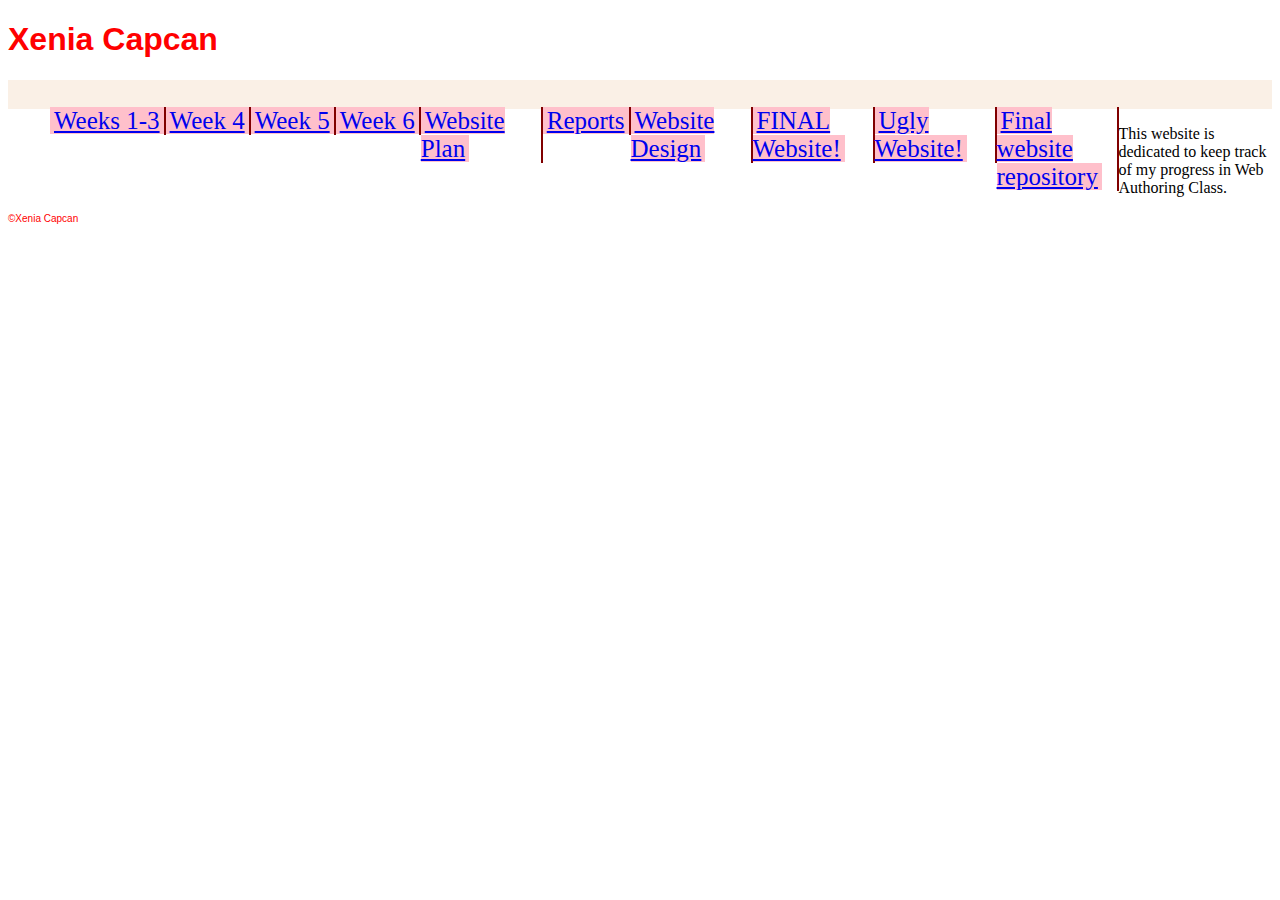
<file: index.html>
<!DOCTYPE html>
<html lang="en">
  <head>
    <meta charset="utf-8">
    <title>Xenia Capcan</title>
    <meta name="viewport" content="width=device-width" />
    <link href="styles.css" rel="stylesheet">
    <link href="https://fonts.googleapis.com/css?family=Yeseva+One&display=swap" rel="stylesheet">
    <link href="https://fonts.googleapis.com/css?family=Playfair+Display&display=swap" rel="stylesheet">
  </head>
  <body>
    <h1>Xenia Capcan</h1>
      <header>
        <nav>
        <ul>
                <li><a href="week 1-3/index.html">Weeks 1-3</a></li>
                <li><a href="week 4/index.html">Week 4</a></li>
                <li><a href="week 5/index.html">Week 5</a></li>
                <li><a href="week-6/index.html">Week 6</a></li>
              <li><a href="website-plan/index.html">Website Plan</a></li>
              <li><a href="reports/index.html">Reports</a></li>
              <li><a href="website-design/index.html">Website Design</a></li>
              <li><a href="FINAL-WEBSITE/index.html">FINAL Website!</a></li>
              <li><a href="ugly-website/index.html">Ugly Website!</a></li>
              <li><a href="https://github.com/xcapcan/final-website/tree/master/FINAL-WEBSITE">Final website repository</a></li>


        </ul>
      </nav>
      </header>
      <section> 
        <p>This website is dedicated to keep track of my progress in Web Authoring Class.</p>
      </section>
      <footer>
        <p>&copy;Xenia Capcan</p>
      </footer>
      <!-- Enable includes -->
      <script src="scripts/includes.js"></script>
      <script>
        includeHTML();
      </script>
    </body>
  </html>
</file>
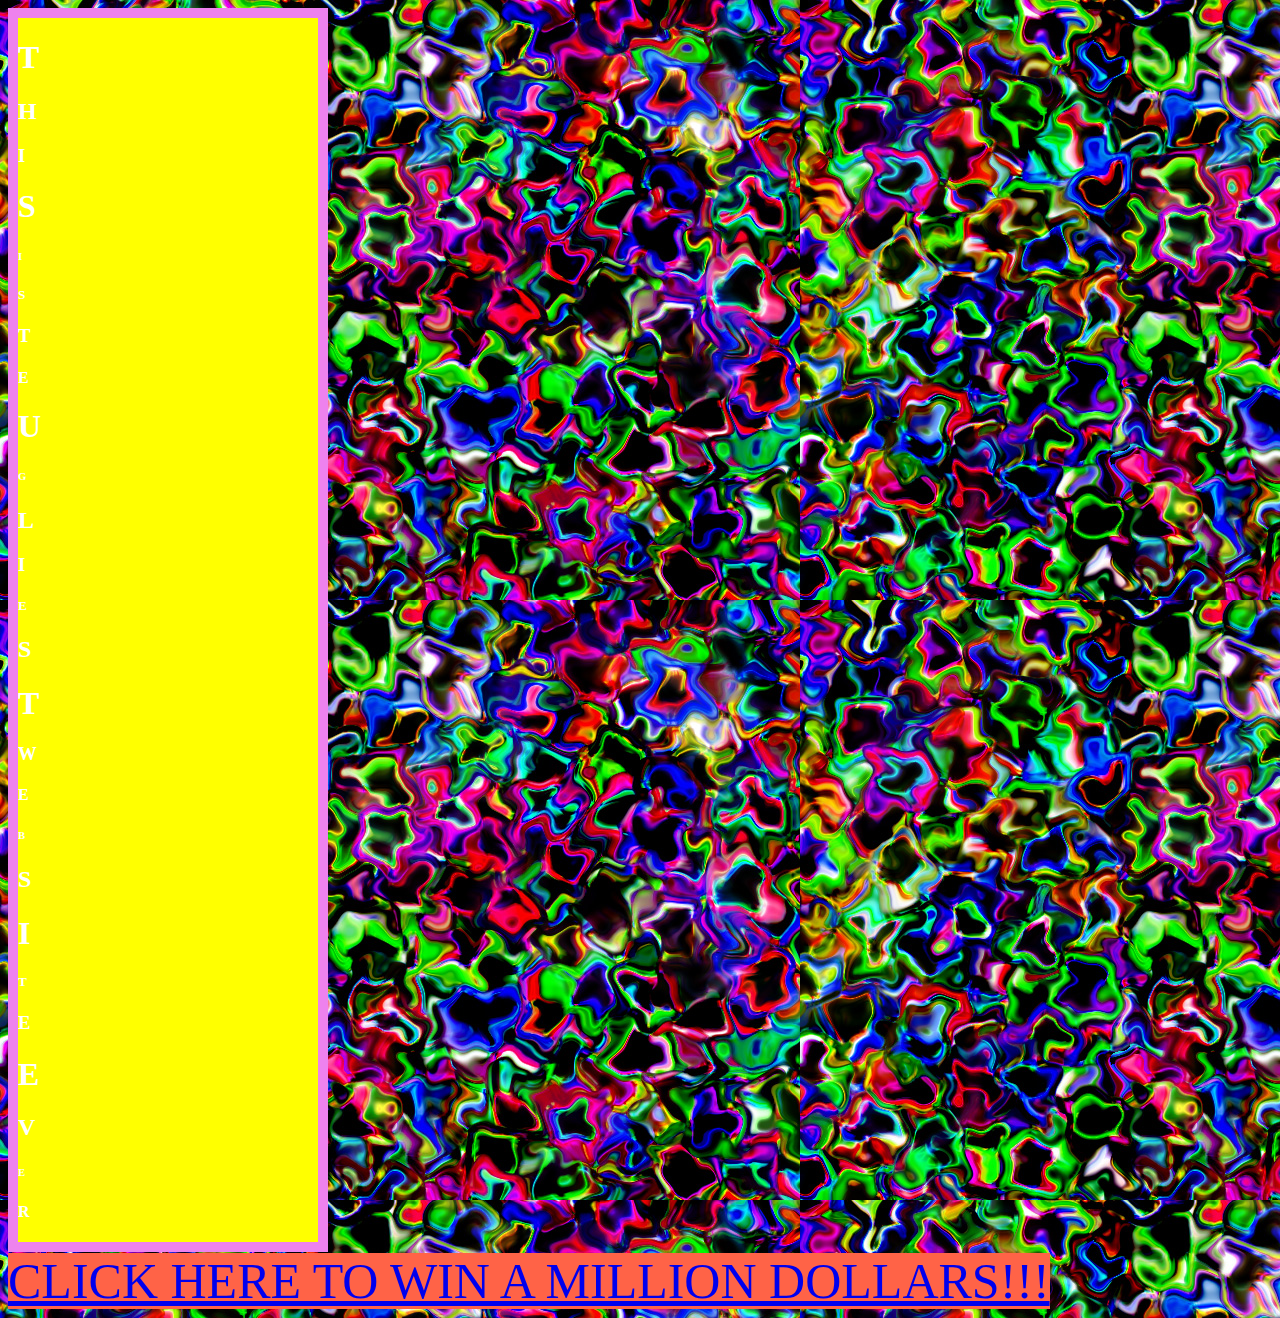
<file: ugly-website/index.html>
<!DOCTYPE html>
<html lang="en">
  <head>
    <meta charset="utf-8">
    <title>Xenia Capcan</title>
    <meta name="viewport" content="width=device-width" />
    <link href="styles.css" rel="stylesheet">
    <link href="https://fonts.googleapis.com/css?family=Yeseva+One&display=swap" rel="stylesheet">
    <link href="https://fonts.googleapis.com/css?family=Playfair+Display&display=swap" rel="stylesheet">
  </head>
  <body>
    <section id="heading">
    <h1>T</h1>
    <h2>H</h2>
    <h3>I</h3>
    <h1>S</h1>
    <h6>I</h6>
    <h5>S</h5>
    <h3>T</h3>
    <h4>E</h4>
    <h1>U</h1>
    <h6>G</h6>
    <h2>L</h2>
    <h3>I</h3>
    <h5>E</h5>
    <h2>S</h2>
    <h1>T</h1>
    <h3>W</h3>
    <h4>E</h4>
    <h6>B</h6>
    <h2>S</h2>
    <h1>I</h1>
    <h5>T</h5>
    <h3>E</h3>
    <h1>E</h1>
    <h2>V</h2>
    <h6>E</h6>
    <h4>R</h4>
</section>
<section>
<a id="money" href="million-dollars.html">CLICK HERE TO WIN A MILLION DOLLARS!!!</a>
</section>
    </body>
  </html>
</file>
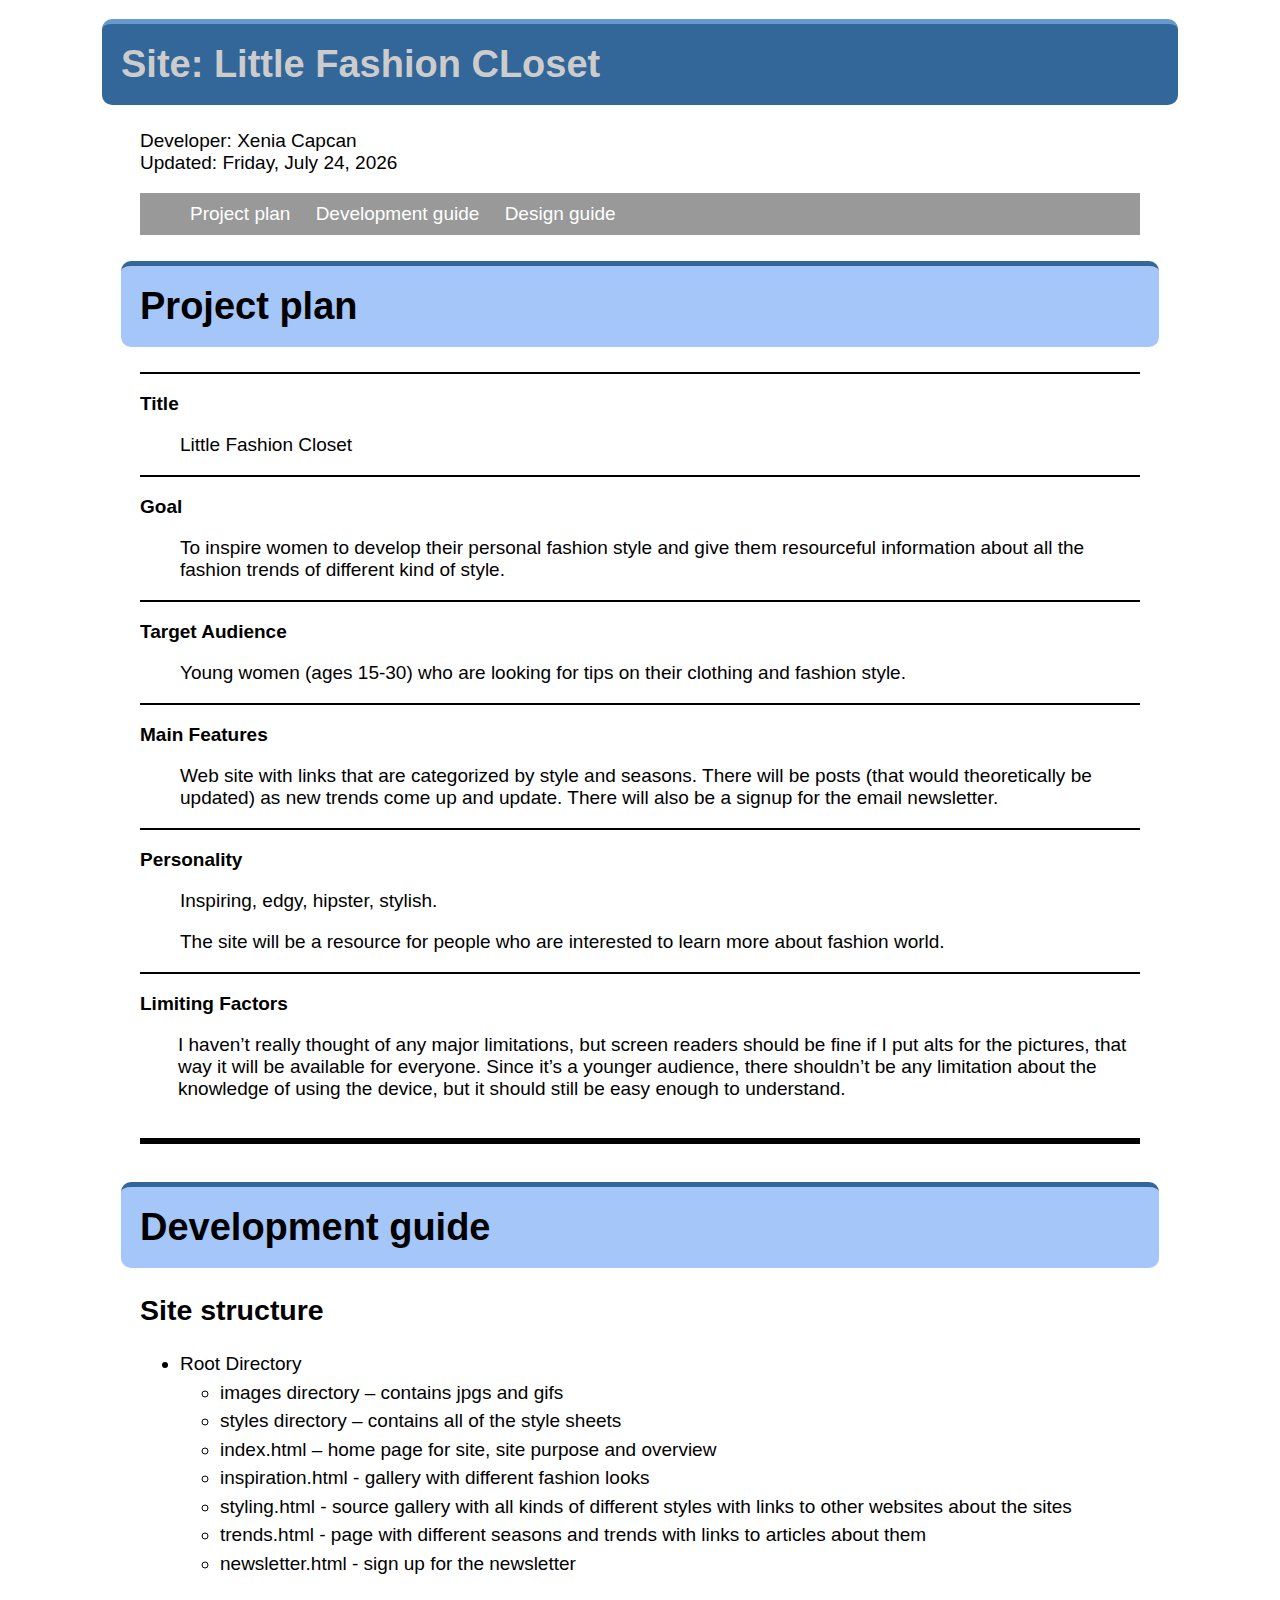
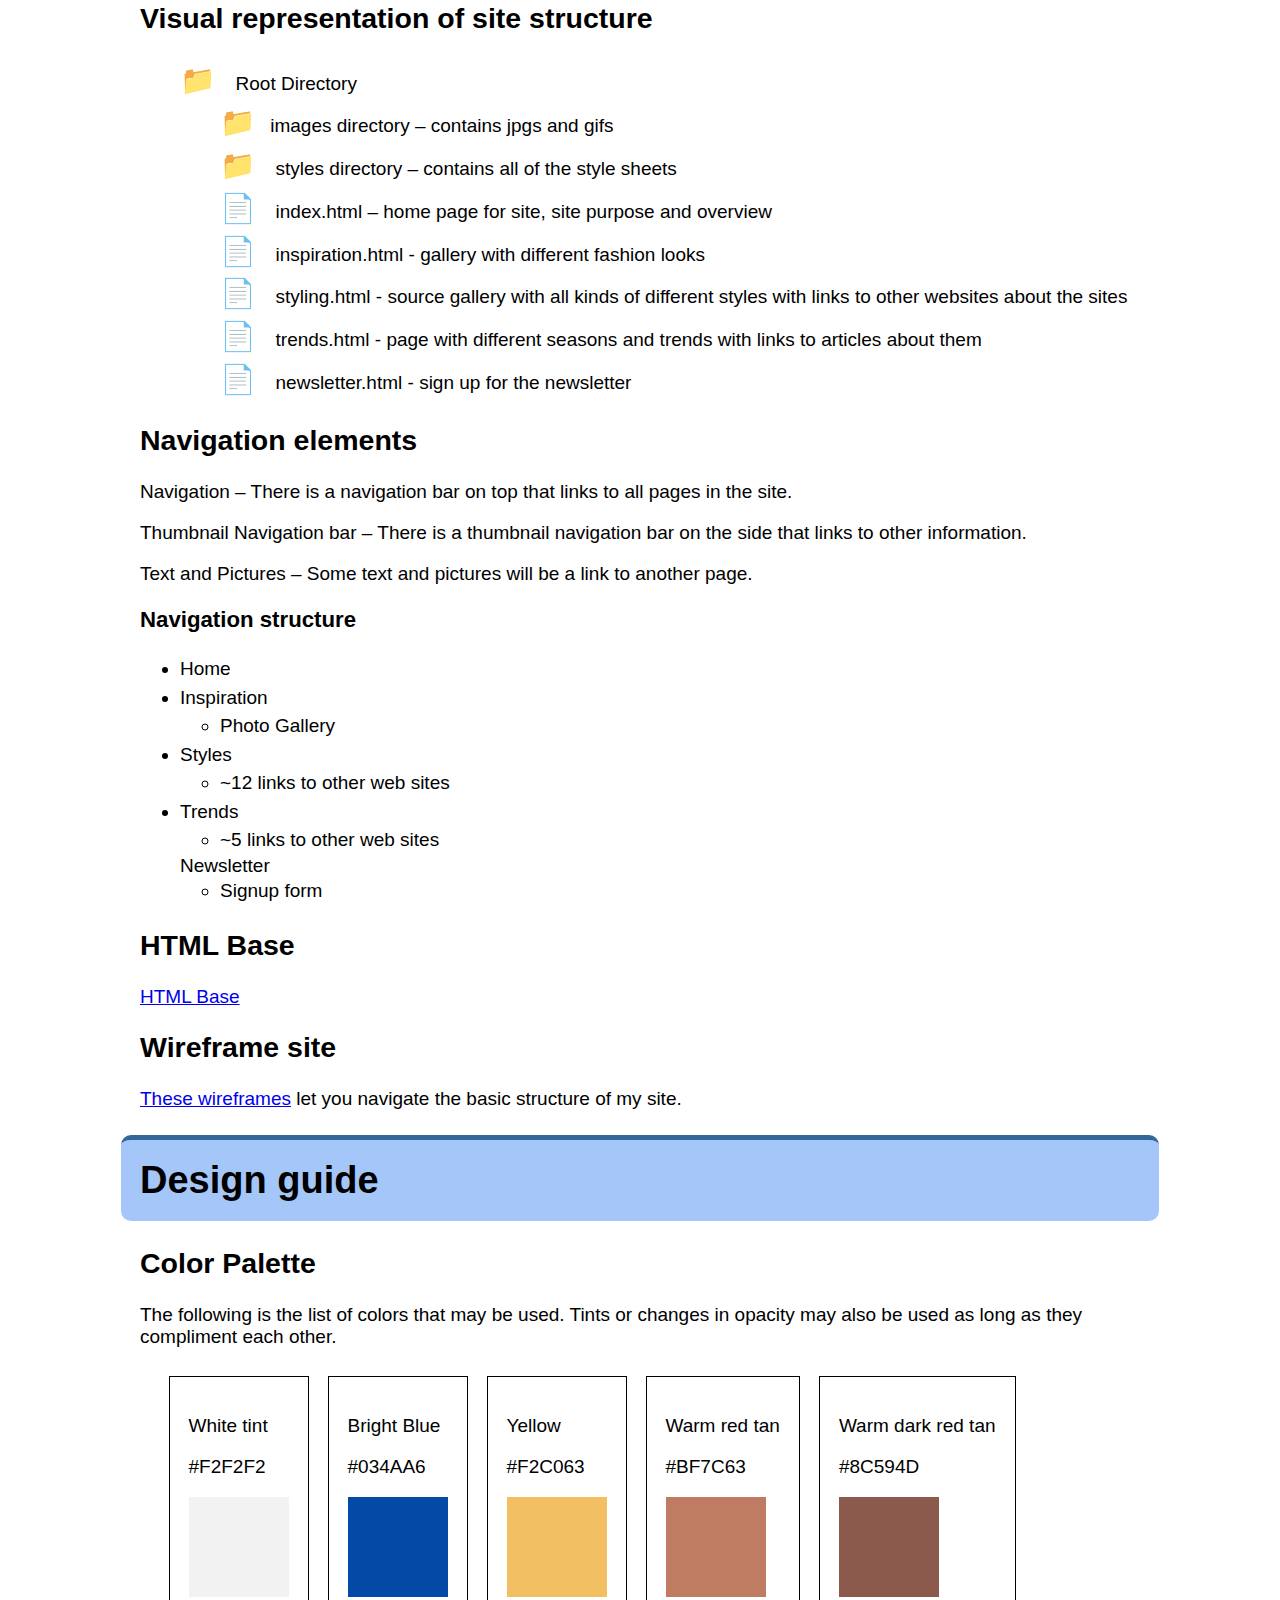
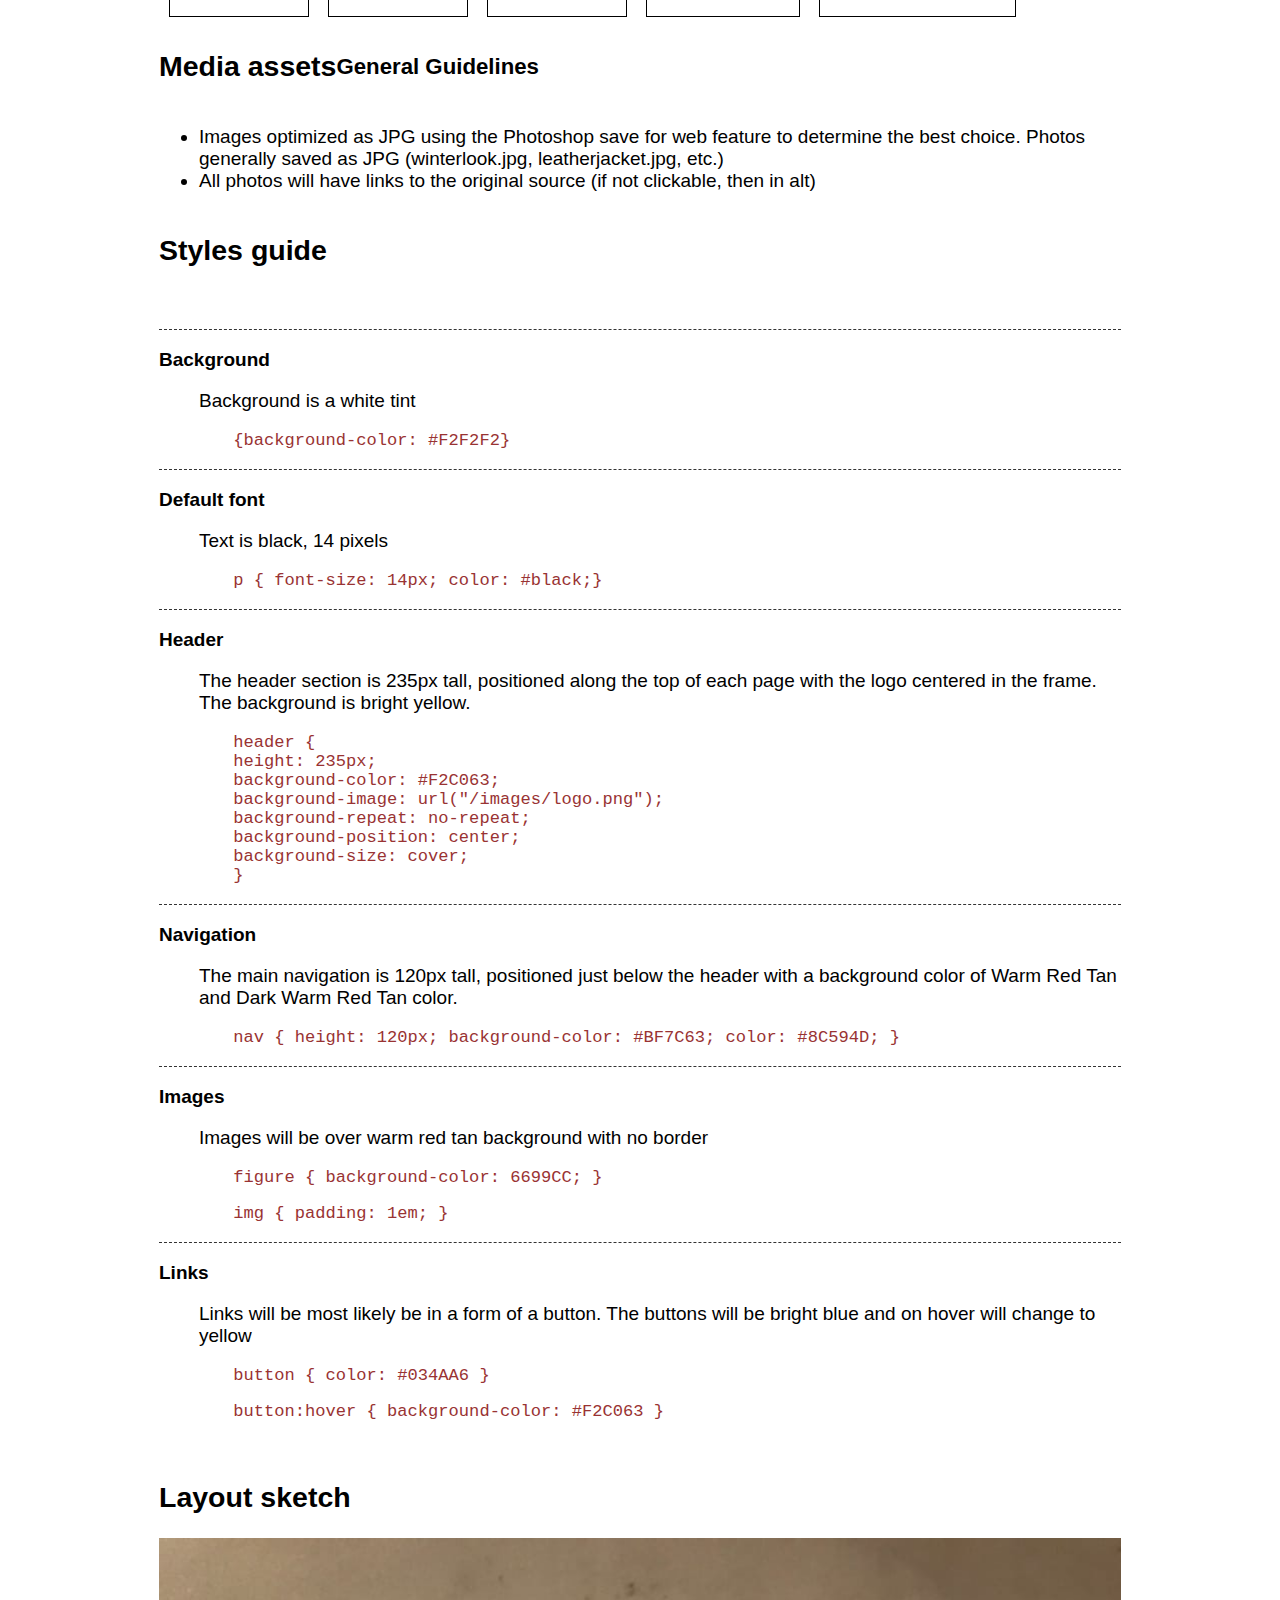
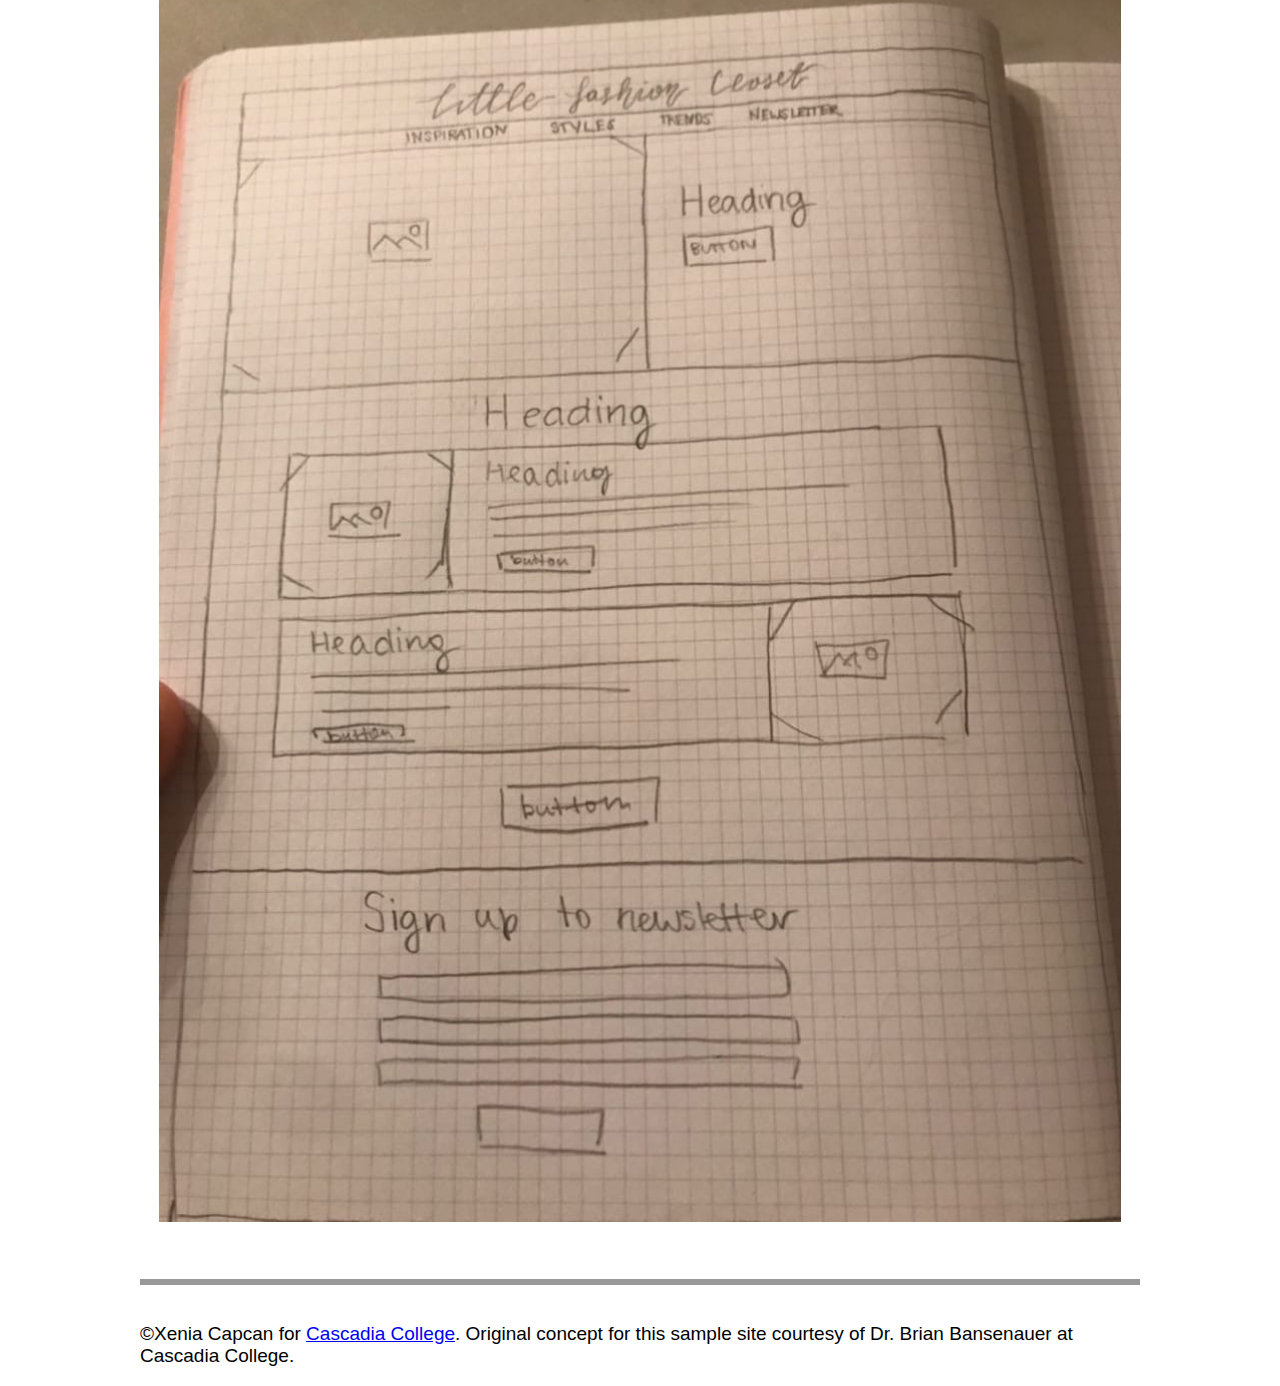
<file: website-design/index.html>
<html lang="en">
  <head>
    <style>
      html {
        font-family: "Gill Sans", "Gill Sans MT", Calibri, "Trebuchet MS",
          sans-serif;
        font-size: 10px;
      }
      body {
        max-width: 1000px;
        margin: auto;
        font-size: 1.9em;
        padding: 1em;
      }
      footer { 
        border-top: 6px solid #999; 
        margin-top: 3em;
        padding-top: 2em;
      }
      section h1 { 
        background-color: #a5c6f8;
        padding: .5em;;
        border-top: 5px solid #336699;
        border-radius: 10px;
        margin-left: -.5em;
        margin-right: -.5em;
      }
      header h1 {
        background-color: #336699;
        color: #ccc;
        padding: .5em;;
        border-top: 5px solid #6699cc;
        border-radius: 10px;
        margin-left: -1em;
        margin-right: -1em;
      }       
      header nav ul {
        list-style-type: none;
        background-color: #999;
      }
      header nav ul li {
        display: inline-block;
      }
      header nav ul li a {
        color: #fff;
        display: block;
        text-decoration: none;
        padding: 10px;
      }
      header nav ul li a:hover {
        background-color: #666;
      }
      #project-plan dt {
        border-top: 2px solid #000;
        font-weight: bold;
        margin-top: 1em;
        padding-top: 1em;
      }
      #project-plan dd:last-child {
        border-bottom: 6px solid #000;
        margin-bottom: 2em;
        padding-bottom: 1em;
        margin-left: inherit;
        padding-left: 2em;
      }
      #development-guide ul li {
        line-height: 1.5;
      }
      ul.structure,
      ul.structure ul {
        list-style: none;
      }
      ul.structure li.folder:before {
        content: "\1F4C1";
        font-size: 1.5em;
        font-weight: bold;
        padding-right: 0.5em;
      }
      ul.structure li:before {
        content: "\1f4c4";
        font-size: 1.5em;
        font-weight: bold;
        padding-right: 0.5em;
      }
      .colorcontainer {
        display: flex;
        flex-direction: row;
        align-items: center;
        justify-content: flex-start;
        flex-wrap: wrap;
        margin: 1em;
      }
      .color-item {
        border: 1px solid #000;
        padding: 1em;
        margin: 0.5em;
      }
      .color-chip {
        width: 100px;
        height: 100px;
      }
      dl.styles-guide dt {
        font-weight: bold;
        border-top: 1px dashed #333;
        margin-top: 1em;
        padding-top: 1em;
      }
      .code {
        font-family: "Courier New", Courier, monospace;
        color: #993333;
        font-size: 0.9em;
        margin-left: 2em;
      }
      img { width: 100%; }
    </style>
    <meta name="viewport" content="width=device-width" />
    <meta charset="utf-8" />
    <title>Little </title>
  </head>
  <body>
    <header>
      <h1>Site: Little Fashion CLoset</h1>
      <p>
        Developer: Xenia Capcan<br />
        <!-- this will automatically update with the file date; no need to change it-->
        <span id="modified"></span>
        <!--end date section-->
      </p>
      <nav>
        <ul>
          <li><a href="#project-plan">Project plan</a></li>
          <li><a href="#development-guide">Development guide</a></li>
          <li><a href="#design-guide">Design guide</a></li>
        </ul>
      </nav>
    </header>
    <main>
      <section id="project-plan">
        <h1>Project plan</h1>
        <dl>
          <dt>Title</dt>
          <dd><p>Little Fashion Closet</p></dd>

          <dt>Goal</dt>
          <dd>
            <p>
              To inspire women to develop their personal fashion style and give them resourceful information about all the fashion trends of different kind of style.</p>
          </dd>
          <dt>Target Audience</dt>
          <dd>
            <p>
                Young women (ages 15-30) who are looking for tips on their clothing and fashion style.
            </p>
          </dd>
          <dt>Main Features</dt>
          <dd>
            <p>
              Web site with links that are categorized by style and seasons. There will be posts (that would theoretically be updated) as new trends come up and update. There will also be a signup for the email newsletter.
            </p>
          </dd>
          <dt>Personality</dt>
          <dd>
            <p>Inspiring, edgy, hipster, stylish.</p>
            <p>The site will be a resource for people who are interested to learn more about fashion world.</p>
          </dd>
          <dt>Limiting Factors</dt>
          <dd>
            <p>
                I haven’t really thought of any major limitations, but screen readers should be fine if I put alts for the pictures, that way it will be available for everyone. Since it’s a younger audience, there shouldn’t be any limitation about the knowledge of using the device, but it should still be easy enough to understand.
            </p>
          </dd>
        </dl>
      </section>
      <section id="development-guide">
        <h1>Development guide</h1>
        <h2>Site structure</h2>
        <ul>
          <li>
            Root Directory
            <ul>
              <li>images directory – contains jpgs and gifs</li>
              <li>styles directory – contains all of the style sheets</li>

              <li>
                index.html – home page for site, site purpose and overview
              </li>
              <li>
                inspiration.html - gallery with different fashion looks
              </li>
              <li>
                styling.html - source gallery with all kinds of different styles with links to other websites about the sites
              </li>
              <li>
               trends.html - page with different seasons and trends with links to articles about them
              </li>
              <li>
                newsletter.html - sign up for the newsletter
              </li>
            </ul>
          </li>
        </ul>

        <h2>Visual representation of site structure</h2>
        <ul class="structure">
          <!-- displays as page icon unless you use class="folder" -->
          <li class="folder">
            Root Directory
            <ul>
              <li class="folder">images directory – contains jpgs and gifs</li>
              <li class="folder">
                styles directory – contains all of the style sheets
              </li>
              

              <li>
                index.html – home page for site, site purpose and overview
              </li>
              <li>
                inspiration.html - gallery with different fashion looks
              </li>
              <li>
                styling.html - source gallery with all kinds of different styles with links to other websites about the sites
              </li>
              <li>
               trends.html - page with different seasons and trends with links to articles about them
              </li>
              <li>
                newsletter.html - sign up for the newsletter
              </li>
            </ul>
          </li>
        </ul>
        <h2>Navigation elements</h2>
        <p>
          Navigation – There is a navigation bar on top that links to all
          pages in the site.
        </p>
        <p>
          Thumbnail Navigation bar – There is a thumbnail navigation bar on the
          side that links to other information.
        </p>
        <p>
          Text and Pictures – Some text and pictures will be a link to another
          page.
        </p>
        <h3>Navigation structure</h3>
        <ul>
          <li>Home</li>
          <li>
            Inspiration
            <ul>
              <li>
                Photo Gallery
              </li>
            </ul>
          </li>
          <li>
           Styles
            <ul>
              <li>
                ~12 links to other web sites
              </li>
            </ul>
          </li>
          <li>
            Trends
            <ul>
              <li>
                ~5 links to other web sites
              </li>
            </ul>
          </li>
         
          <ll>
            Newsletter
            <ul>
              <li>
                Signup form
              </li>
            </ul>
          </ll>
        </ul>
        
        <h2>HTML Base</h2>
        <p>
          <a href="../FINAL-WEBSITE/index.html">HTML Base</a> 
        <h2>Wireframe site</h2>
        <p>
          <a href="../FINAL-WEBSITE/index.html">These wireframes</a> let you navigate
          the basic structure of my site.
        </p>
      </section>
      <section id="design-guide">
        <h1>Design guide</h1>
        <h2>Color Palette</h2>
        <p>
          The following is the list of colors that may be used. Tints or changes
          in opacity may also be used as long as they compliment each other.
        </p>
        <div class="colorcontainer">
          <div class="color-item">
            <p>White tint</p>
            <p>#F2F2F2</p>
            <div class="color-chip" style="background-color: #F2F2F2"></div>
          </div>
          <div class="color-item">
            <p>Bright Blue</p>
            <p>#034AA6</p>
            <div class="color-chip" style="background-color: #034AA6"></div>
          </div>
          <div class="color-item">
            <p>Yellow</p>
            <p>#F2C063</p>
            <div class="color-chip" style="background-color: #F2C063"></div>
          </div>
          <div class="color-item">
            <p>Warm red tan</p>
            <p>#BF7C63</p>
            <div class="color-chip" style="background-color: #BF7C63"></div>
          </div>
          <div class="color-item">
            <p>Warm dark red tan</p>
            <p>#8C594D</p>
            <div class="color-chip" style="background-color: #8C594D"></div>
          </div>
          

        <h2>Media assets</h2>
        <h3>General Guidelines</h3>
        <ul>
          <li>
            Images optimized as JPG using the Photoshop save for web feature to
            determine the best choice. Photos generally saved as JPG
            (winterlook.jpg, leatherjacket.jpg, etc.)
          </li>
          <li>All photos will have links to the original source (if not clickable, then in alt)</li>
        </ul>
        <h2>Styles guide</h2>
        <dl class="styles-guide">
          <dt>Background</dt>
          <dd>
            <p>Background is a white tint</p>
            <p class="code">{background-color: #F2F2F2}</p>
          </dd>
          <dt>Default font</dt>
          <dd>
            <p>Text is black, 14 pixels</p>
            <p class="code">p { font-size: 14px; color: #black;}</p>
          </dd>
          <dt>Header</dt>
          <dd>
            <p>
              The header section is 235px tall, positioned along the top of each page with the 
              logo centered in the frame. The background is bright yellow.
            </p>
            <p class="code">
              header { <br>height: 235px; <br>background-color: #F2C063; <br>
                background-image: url("/images/logo.png"); <br>background-repeat: no-repeat; <br>
                background-position: center; <br>background-size: cover;<br>}</p>
          </dd>
          <dt>Navigation</dt>
          <dd>
            <p>
                The main navigation is 120px tall, positioned just below the header with a 
                background color of Warm Red Tan and Dark Warm Red Tan color.
            </p>
            <p class="code">
              nav { height: 120px; background-color: #BF7C63; color: #8C594D; }
            </p>
          </dd>
          <dt>Images</dt>
          <dd>
            <p>
              Images will be over warm red tan background with no border
            </p>
            <p class="code">
              figure { background-color: 6699CC; }
            </p>
            <p class="code">img { padding: 1em; }</p>
          </dd>
          <dt>Links</dt>
          <dd>
            <p>
              Links will be most likely be in a form of a button. The buttons will be bright blue and on hover will change to yellow</p>
            </p>
            <p class="code">button { color: #034AA6 }</p>
            <p class="code">button:hover { background-color: #F2C063 }</p>
          </dd>
        </dl>
        <h2>Layout sketch</h2>
        <img src="VnTKQX5qFXM.jpg" alt="Site layout sketch; email me for details if you can't see it">
      </section>
    </main>
    <footer>
      &copy;Xenia Capcan for
      <a href="https://cascadia.edu" target="_blank">Cascadia College</a>. 
      Original concept for this sample site courtesy of Dr. Brian Bansenauer at Cascadia College.
    </footer>
    <!-- Enable includes -->
    <script src="../scripts/includes.js"></script>

    <!-- Script below includes file date update -->

    <script>
      includeHTML();
      // get last updated date as a new date object
      var modDate = new Date(document.lastModified);
      // set up some formatting options
      var options = {
        weekday: "long",
        year: "numeric",
        month: "long",
        day: "numeric"
      };
      // format it
      var modDateString = modDate.toLocaleDateString("en-US", options);
      // display it in the document
      document.getElementById("modified").innerHTML =
        "Updated: " + modDateString;
    </script>
  </body>
</html>
</file>
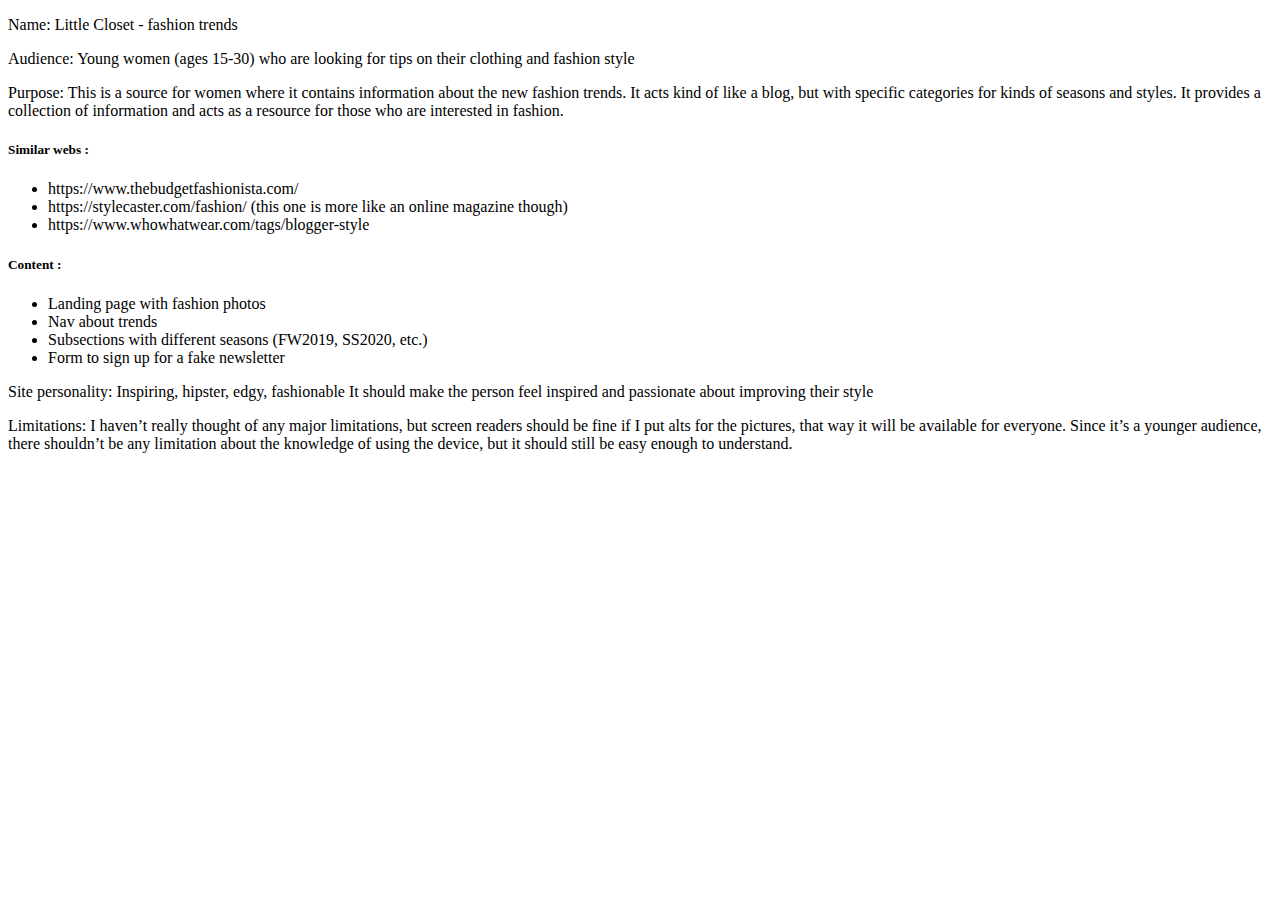
<file: website-plan/index.html>
<!DOCTYPE html>
<html lang="en">
    <head>
        <meta charset="utf-8">
        <title>Website Plan</title>
    </head>
    <body>
        <p>Name: Little Closet - fashion trends</p>
<p>Audience: Young women (ages 15-30) who are looking for tips on their clothing and fashion style</p>
    <p>Purpose: This is a source for women where it contains information about the new fashion trends. It acts kind of like a blog, but with specific categories for kinds of seasons and styles. It provides a collection of information and acts as a resource for those who are interested in fashion.</p>
<h5>Similar webs :</h5>
<ul>
<li>https://www.thebudgetfashionista.com/</li>
<li>https://stylecaster.com/fashion/ (this one is more like an online magazine though)</li>
<li>https://www.whowhatwear.com/tags/blogger-style</li>
</ul>
<h5>Content :</h5>
<ul>
    <li>Landing page with fashion photos</li>
    <li>Nav about trends</li>
   <li>Subsections with different seasons (FW2019, SS2020, etc.)</li>
    <li>Form to sign up for a fake newsletter</li>
</ul>

<p>Site personality:
Inspiring, hipster, edgy, fashionable
It should make the person feel inspired and passionate about improving their style</p>
<p>Limitations:
I haven’t really thought of any major limitations, but screen readers should be fine if I put alts for the pictures, that way it will be available for everyone.
Since it’s a younger audience, there shouldn’t be any limitation about the knowledge of using the device, but it should still be easy enough to understand.</p>


    </body>
</html>
</file>
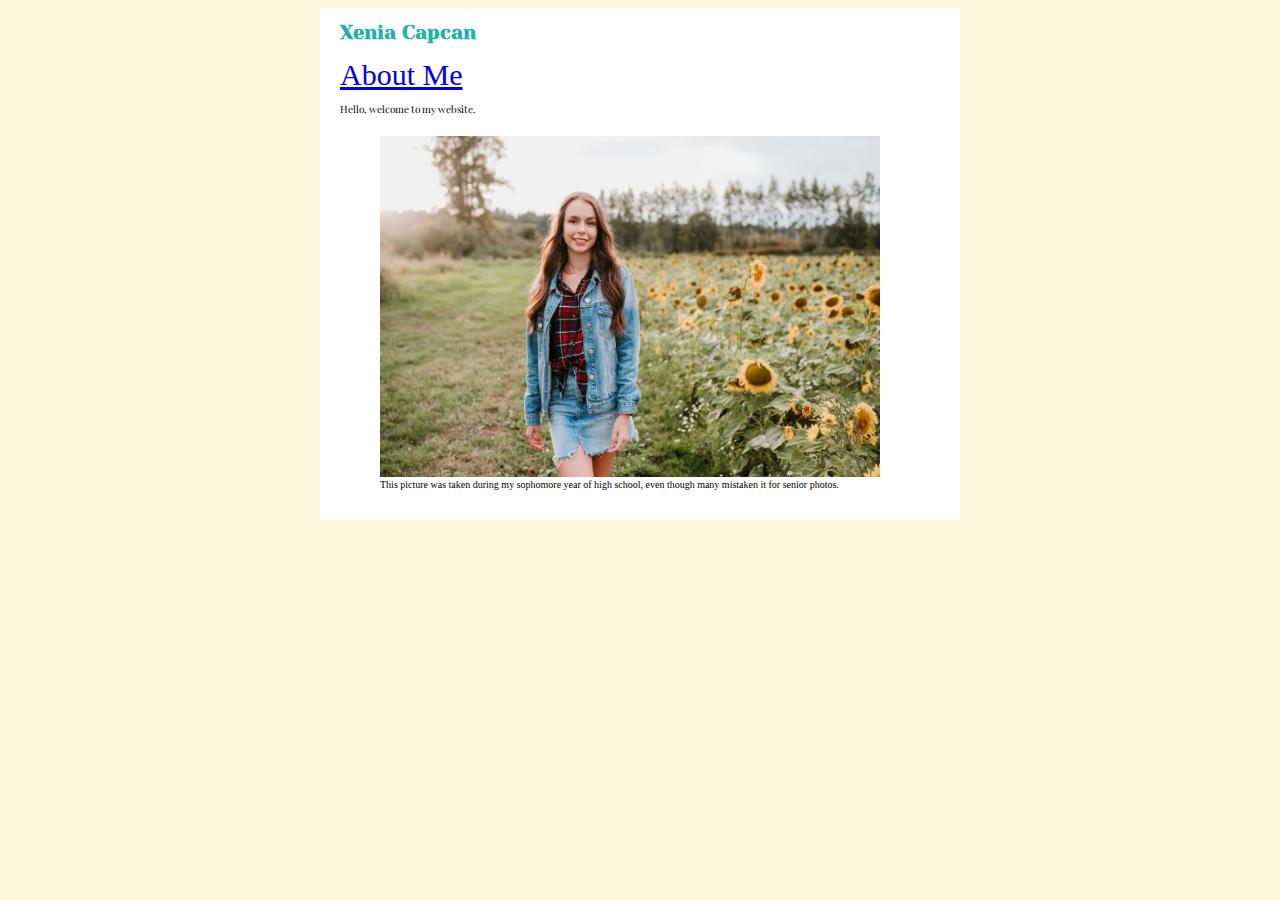
<file: week-1-3/index.html>
<!DOCTYPE html>
<html lang="en">
  <head>
    <meta charset="utf-8">
    <title>Xenia Capcan</title>
    <meta name="viewport" content="width=device-width" />
    <link href="styles/styles.css" rel="stylesheet">
    <link href="https://fonts.googleapis.com/css?family=Yeseva+One&display=swap" rel="stylesheet">
    <link href="https://fonts.googleapis.com/css?family=Playfair+Display&display=swap" rel="stylesheet">
  </head>
  <body>
    <div>
      <h1 id="ji">Xenia Capcan</h1>
      <a id="bout" href="about-me.html">About Me</a>
      <p class="titles">Hello, welcome to my website.</p>
      <figure>
        <img id="my-pic" src="images/IMG_2505.jpg" alt="Picture of me in a sunflower field" width="500" height="341">
          <figcaption>This picture was taken during my sophomore year of high school, even though many mistaken it for senior photos.</figcaption>
      </figure>
      </div>

  </body>
</html>
</file>
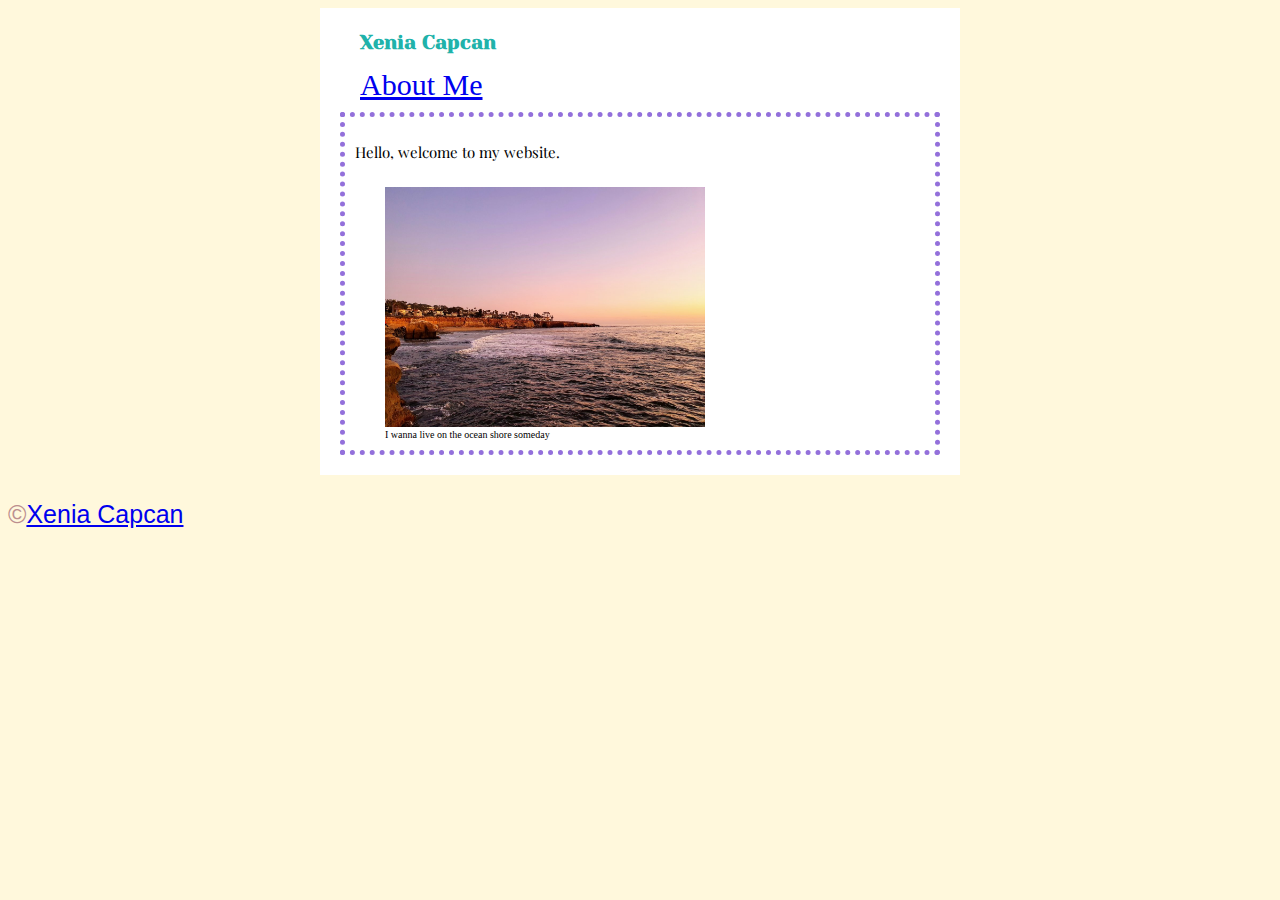
<file: week-4/index.html>
<!DOCTYPE html>
<html lang="en">
  <head>
    <meta charset="utf-8">
    <title>Xenia Capcan</title>
    <meta name="viewport" content="width=device-width" />
    <link href="styles/styles.css" rel="stylesheet">
    <link href="https://fonts.googleapis.com/css?family=Yeseva+One&display=swap" rel="stylesheet">
    <link href="https://fonts.googleapis.com/css?family=Playfair+Display&display=swap" rel="stylesheet">
  </head>
  <body>
    <div>
    <header>
      <h1 id="ji">Xenia Capcan</h1>
      <a id="bout" href="about-me.html">About Me</a>
      </header>
      <main>
      <section>
      <p class="titles">Hello, welcome to my website.</p>
      <figure>

          <img srcset="images/ocean-300.jps 320w,
          
          images/ocean-480.jpg 480w,
          images/ocean-800.jpg 800w,
          images/ocean-1200.jpg 1200w"
          
          sizes="(max-width: 480px) 280px,
          (max-width: 800px) 440px,
          (max-width: 1199px) 760px,
          1200px"
          
          src="images/cobalt-hair.jpg"
          alt="ocean shore overlook">
          <figcaption>I wanna live on the ocean shore someday</figcaption>
          
          </figure>
      </section>
      </main>
      </div>
      <footer>
        <p>&copy;<a href="about-me.html">Xenia Capcan</a></p>
      </footer>
  </body>
</html>
</file>
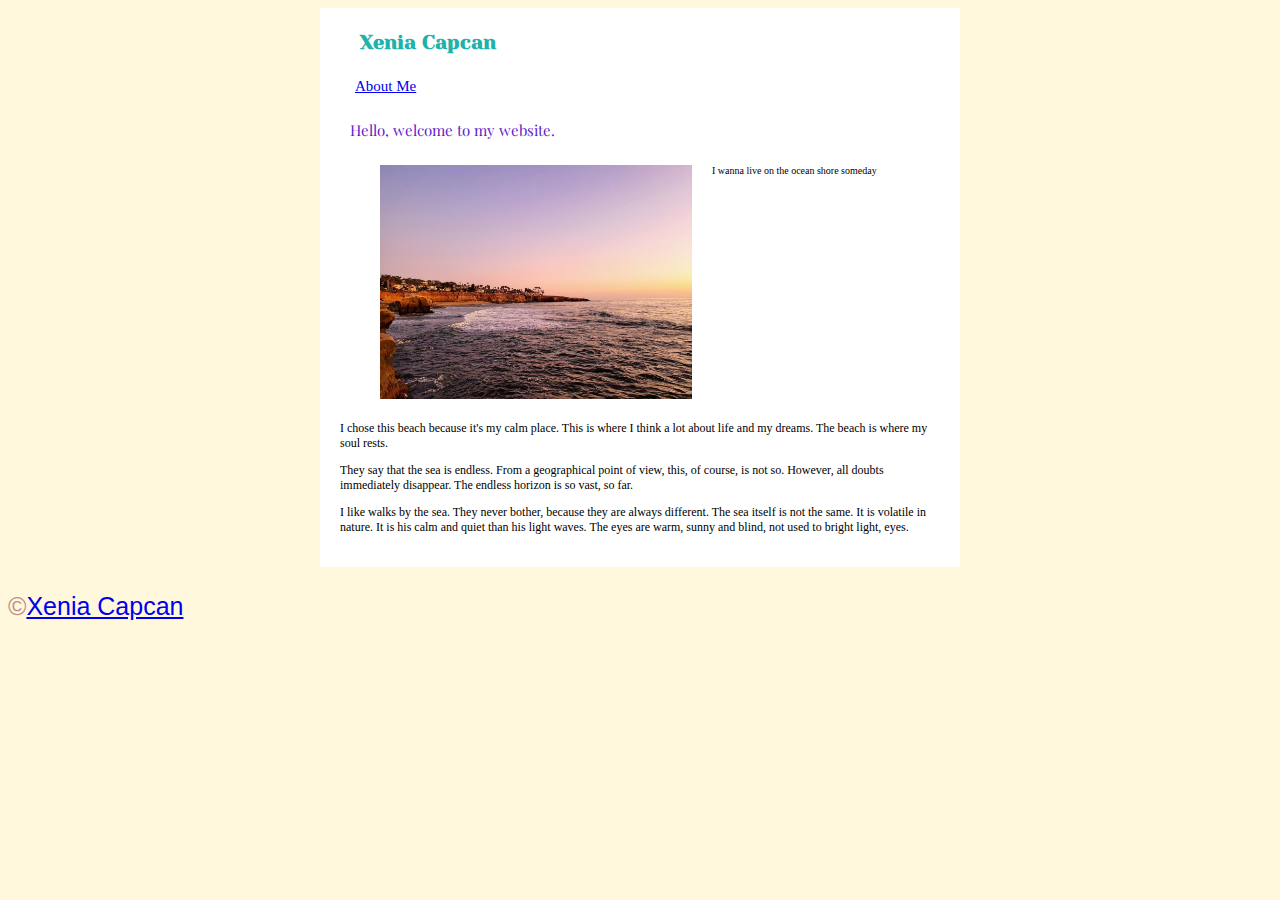
<file: week-5/index.html>
<!DOCTYPE html>
<html lang="en">
  <head>
    <meta charset="utf-8">
    <title>Xenia Capcan</title>
    <meta name="viewport" content="width=device-width" />
    <link href="styles/styles.css" rel="stylesheet">
    <link href="https://fonts.googleapis.com/css?family=Yeseva+One&display=swap" rel="stylesheet">
    <link href="https://fonts.googleapis.com/css?family=Playfair+Display&display=swap" rel="stylesheet">
  </head>
  <body>
    <div>
    <header>
     
      <h1 id="ji">Xenia Capcan</h1>
  
      </header>
      <nav>
          <a id="bout" href="about-me.html">About Me</a>
      </nav>
      <main>
      <section id="beach">
      <p class="intro">Hello, welcome to my website.</p>
      <figure>

          <img srcset="images/ocean-300.jps 320w,
          
          images/ocean-480.jpg 480w,
          images/ocean-800.jpg 800w,
          images/ocean-1200.jpg 1200w"
          
          sizes="(max-width: 480px) 280px,
          (max-width: 800px) 440px,
          (max-width: 1199px) 760px,
          1200px"
          
          src="images/cobalt-hair.jpg"
          alt="ocean shore overlook">
          <figcaption>I wanna live on the ocean shore someday</figcaption>
          
         
        </figure>
        <section id="description">
            <p>I chose this beach because it's my calm place. This is where I think a lot about life and my dreams. The beach is where my soul rests.</p>
            <p>They say that the sea is endless. From a geographical point of view, this, of course, is not so. However, all doubts immediately disappear. The endless horizon is so vast, so far.</p>
            <p>I like walks by the sea. They never bother, because they are always different. The sea itself is not the same. It is volatile in nature. It is his calm and quiet than his light waves. The eyes are warm, sunny and blind, not used to bright light, eyes.</p>
        </section> 
        </section>
      </main>
      </div>
      <footer>
        <p>&copy;<a href="about-me.html">Xenia Capcan</a></p>
      </footer>
  </body>
</html>
</file>
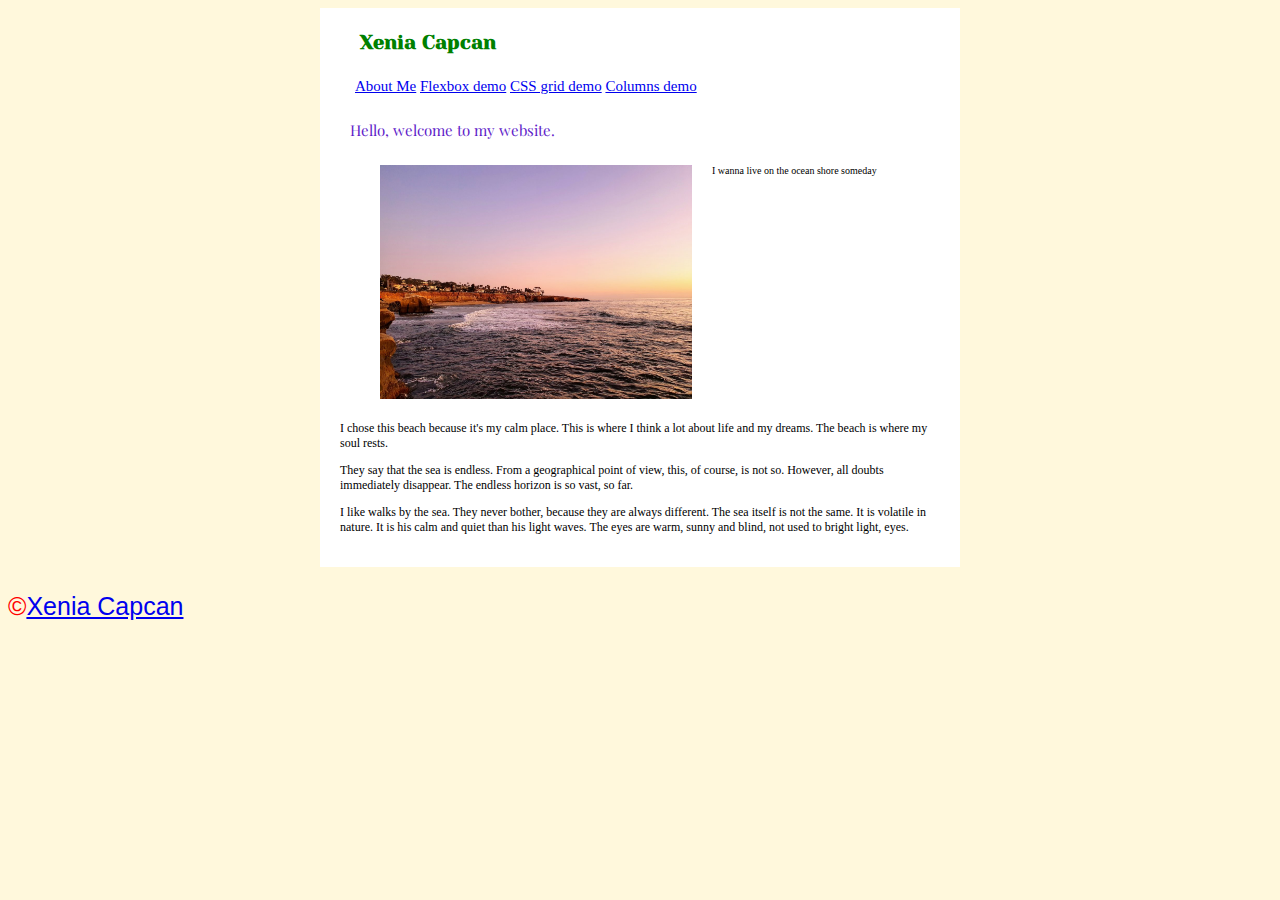
<file: week-6/index.html>
<!DOCTYPE html>
<html lang="en">
  <head>
    <meta charset="utf-8">
    <title>Xenia Capcan</title>
    <meta name="viewport" content="width=device-width" />
    <link href="styles/styles.css" rel="stylesheet">
    <link href="https://fonts.googleapis.com/css?family=Yeseva+One&display=swap" rel="stylesheet">
    <link href="https://fonts.googleapis.com/css?family=Playfair+Display&display=swap" rel="stylesheet">
  </head>
  <body>
    <div>
    <header>
     
      <h1 id="ji">Xenia Capcan</h1>
  
      </header>
      <nav>
          <a id="bout" href="about-me.html">About Me</a>
          <a href="flexbox-demo.html">Flexbox demo</a>
          <a href="grid-demo.html">CSS grid demo</a>
          <a href="columns-demo.html">Columns demo</a>

      </nav>
      <main>
      <section id="beach">
      <p class="intro">Hello, welcome to my website.</p>
      <figure>

          <img srcset="images/ocean-300.jps 320w,
          
          images/ocean-480.jpg 480w,
          images/ocean-800.jpg 800w,
          images/ocean-1200.jpg 1200w"
          
          sizes="(max-width: 480px) 280px,
          (max-width: 800px) 440px,
          (max-width: 1199px) 760px,
          1200px"
          
          src="images/cobalt-hair.jpg"
          alt="ocean shore overlook">
          <figcaption>I wanna live on the ocean shore someday</figcaption>
          
         
        </figure>
        <section id="description">
            <p>I chose this beach because it's my calm place. This is where I think a lot about life and my dreams. The beach is where my soul rests.</p>
            <p>They say that the sea is endless. From a geographical point of view, this, of course, is not so. However, all doubts immediately disappear. The endless horizon is so vast, so far.</p>
            <p>I like walks by the sea. They never bother, because they are always different. The sea itself is not the same. It is volatile in nature. It is his calm and quiet than his light waves. The eyes are warm, sunny and blind, not used to bright light, eyes.</p>
        </section> 
        </section>
      </main>
      </div>
      <footer>
        <p>&copy;<a href="about-me.html">Xenia Capcan</a></p>
      </footer>
  </body>
</html>
</file>
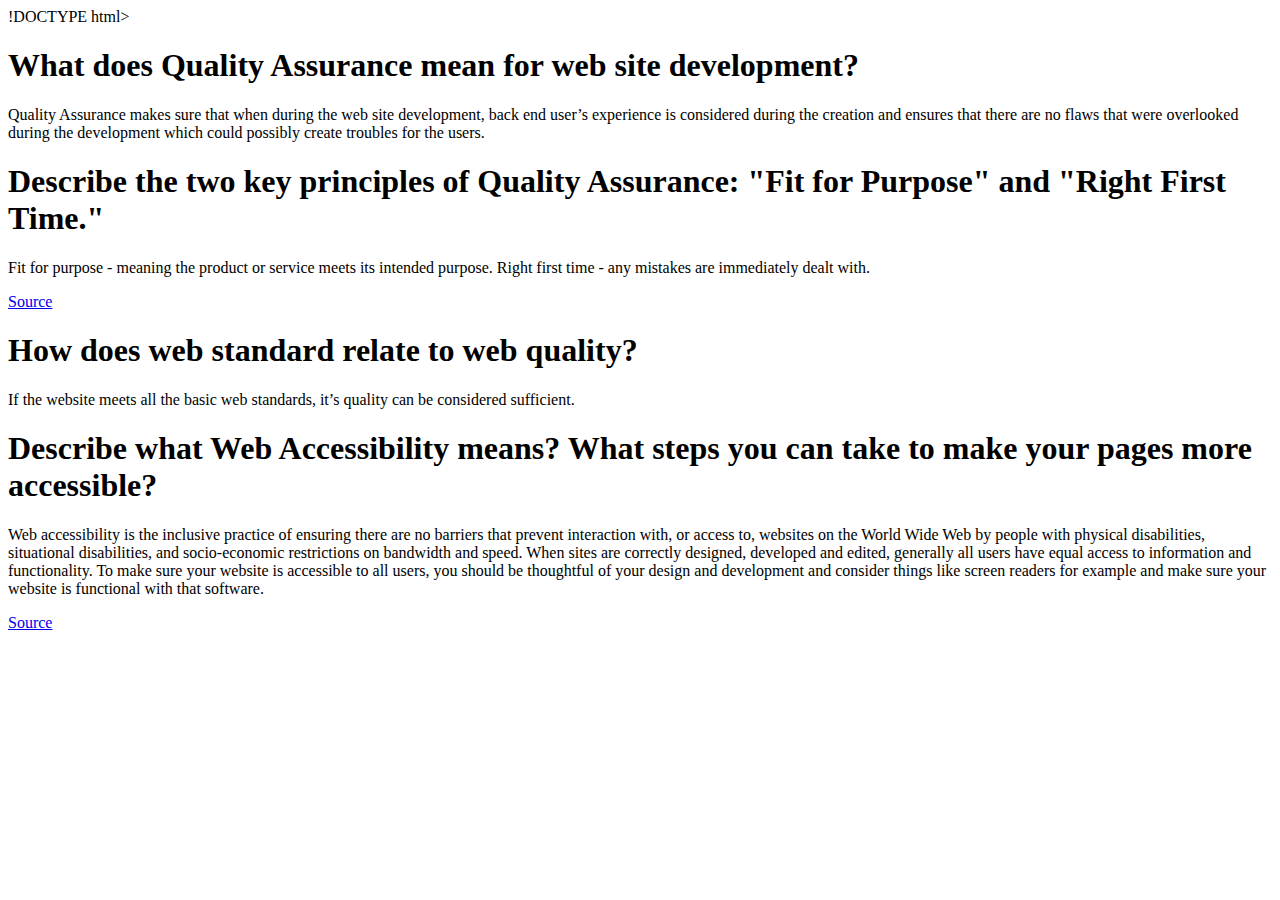
<file: reports/quality-report/index.html>
!DOCTYPE html>
<html lang="en">
    <head>
        <title>Quality Assurance Report</title>
    </head>
    <body>
        <h1>What does Quality Assurance mean for web site development?</h1>
        <p>Quality Assurance makes sure that when during the web site development, back end user’s experience is considered during the creation and ensures that there are no flaws that were overlooked during the development which could possibly create troubles for the users. </p>
        <h1>Describe the two key principles of Quality Assurance: "Fit for Purpose" and "Right First Time."</h1>
        <p>Fit for purpose - meaning the product or service meets its intended purpose. Right first time -  any mistakes are immediately dealt with.</p>
        <a href="https://www.projectmanager.com/blog/quality-assurance-and-testing">Source</a>
        <h1>How does web standard relate to web quality?</h1>
        <p>If the website meets all the basic web standards, it’s quality can be considered sufficient.</p>
        <h1>Describe what Web Accessibility means? What steps you can take to make your pages more accessible?</h1>
        <p>Web accessibility is the inclusive practice of ensuring there are no barriers that prevent interaction with, or access to, websites on the World Wide Web by people with physical disabilities, situational disabilities, and socio-economic restrictions on bandwidth and speed. When sites are correctly designed, developed and edited, generally all users have equal access to information and functionality. To make sure your website is accessible to all users, you should be thoughtful of your design and development and consider things like screen readers for example and make sure your website is functional with that software.</p>
        <a href="https://en.wikipedia.org/wiki/Web_accessibility">Source</a>
    </body>
</html>
</file>
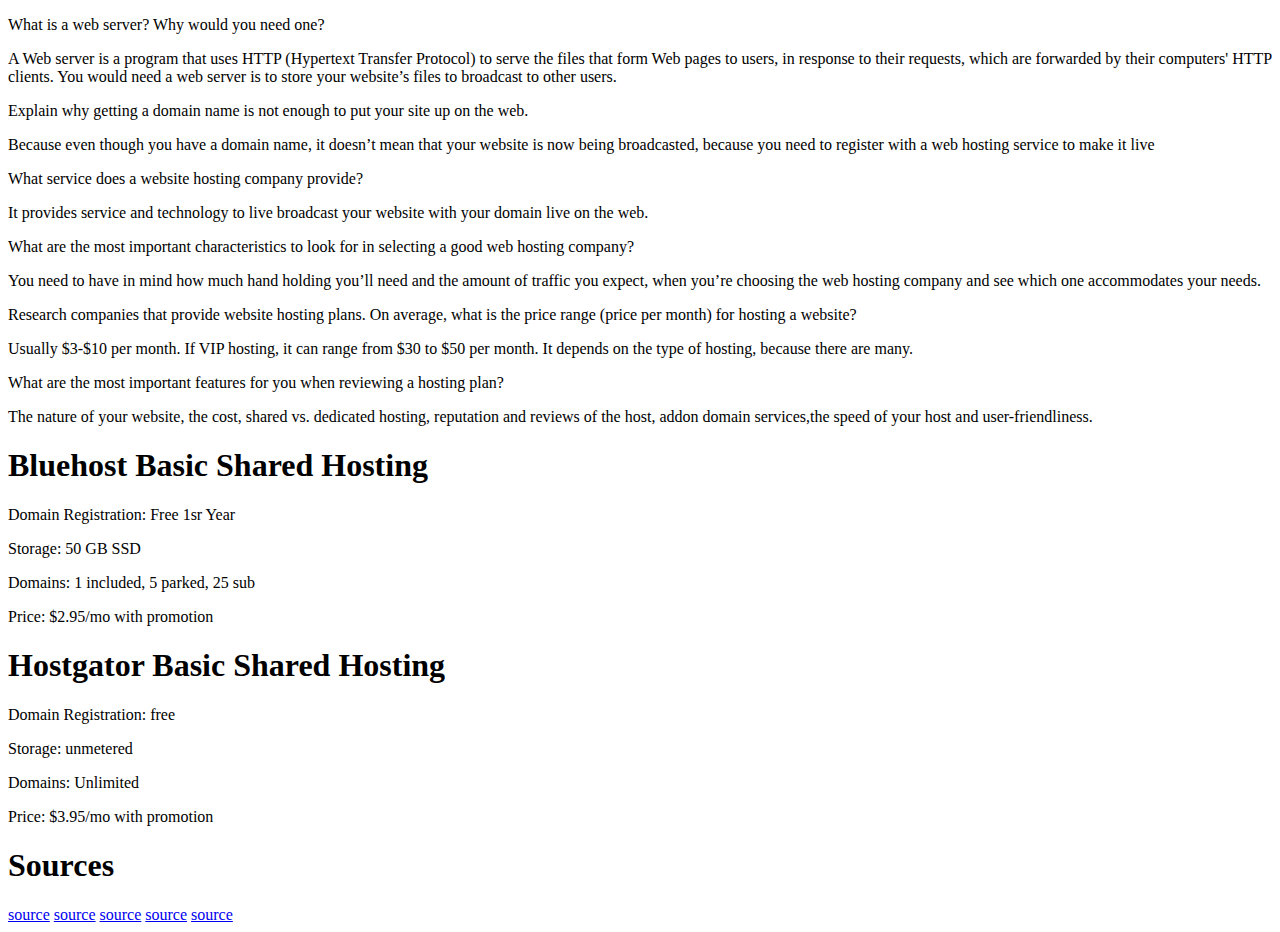
<file: reports/web-hosting-report/index.html>
<!DOCTYPE html>
<html lang="en">
    <head>
        <title>Web Hosting Report</title>
    </head>
    <body>
        <p>What is a web server? Why would you need one?</p>       
        <p>A Web server is a program that uses HTTP (Hypertext Transfer Protocol) to serve the files that form Web pages to users, in response to their requests, which are forwarded by their computers' HTTP clients. You would need a web server is to store your website’s files to broadcast to other users.            </p>
        <p>Explain why getting a domain name is not enough to put your site up on the web.            </p>
        <p>Because even though you have a domain name, it doesn’t mean that your website is now being broadcasted, because you need to register with a web hosting service to make it live            </p>
        <p>What service does a website hosting company provide?            </p>
        <p>It provides service and technology to live broadcast your website with your domain live on the web.</p>
        <p>What are the most important characteristics to look for in selecting a good web hosting company?</p>
        <p>You need to have in mind how much hand holding you’ll need and the amount of traffic you expect, when you’re choosing the web hosting company and see which one accommodates your needs.</p>
        <p>Research companies that provide website hosting plans. On average, what is the price range (price per month) for hosting a website?</p>
        <p>Usually $3-$10 per month. If VIP hosting, it can range from $30 to $50 per month. It depends on the type of hosting, because there are many.</p>
        <p>What are the most important features for you when reviewing a hosting plan?</p>
        <p>The nature of your website, the cost, shared vs. dedicated hosting, reputation and reviews of the host, addon domain services,the speed of your host and user-friendliness.</p>

        <h1>Bluehost Basic Shared Hosting</h1>
<p>Domain Registration: Free 1sr Year</p>
<p>Storage: 50 GB SSD</p>
<p>Domains: 1 included, 5 parked, 25 sub</p>
<p>Price: $2.95/mo with promotion</p>

<h1>Hostgator Basic Shared Hosting</h1>
<p>Domain Registration: free</p>
<p>Storage: unmetered</p>
<p>Domains: Unlimited</p>
<p>Price: $3.95/mo with promotion</p>

        <h1>Sources</h1>
<a href="google.com">source</a>
<a href="https://www.ceohangout.com/7-factors-web-hosting-service/">source</a>
<a href="https://www.cnet.com/how-to/how-to-choose-a-web-hosting-provider/">source</a>
<a href="https://www.bluehost.com/hosting/shared">source</a>
<a href="https://www.hostgator.com/shared-compare?utm_source=google&utm_medium=genericsearch&kclickid=6b50e851-9a21-4ce8-9b39-995b8adb4185&kenshoo_ida=Host%20Gator%20IDA&adid=379532652692&utm_term=&matchtype=b&addisttype=g&campaign=1507223751&adgroup=75217317534&gclid=CjwKCAiAws7uBRAkEiwAMlbZjise--Ae0qXHU6EYzRjcnVofkK7E-oaWG6S3oCrzvt7P7S6Ld1rzZRoC__YQAvD_BwE">source</a>

    </body>
</html>
</file>
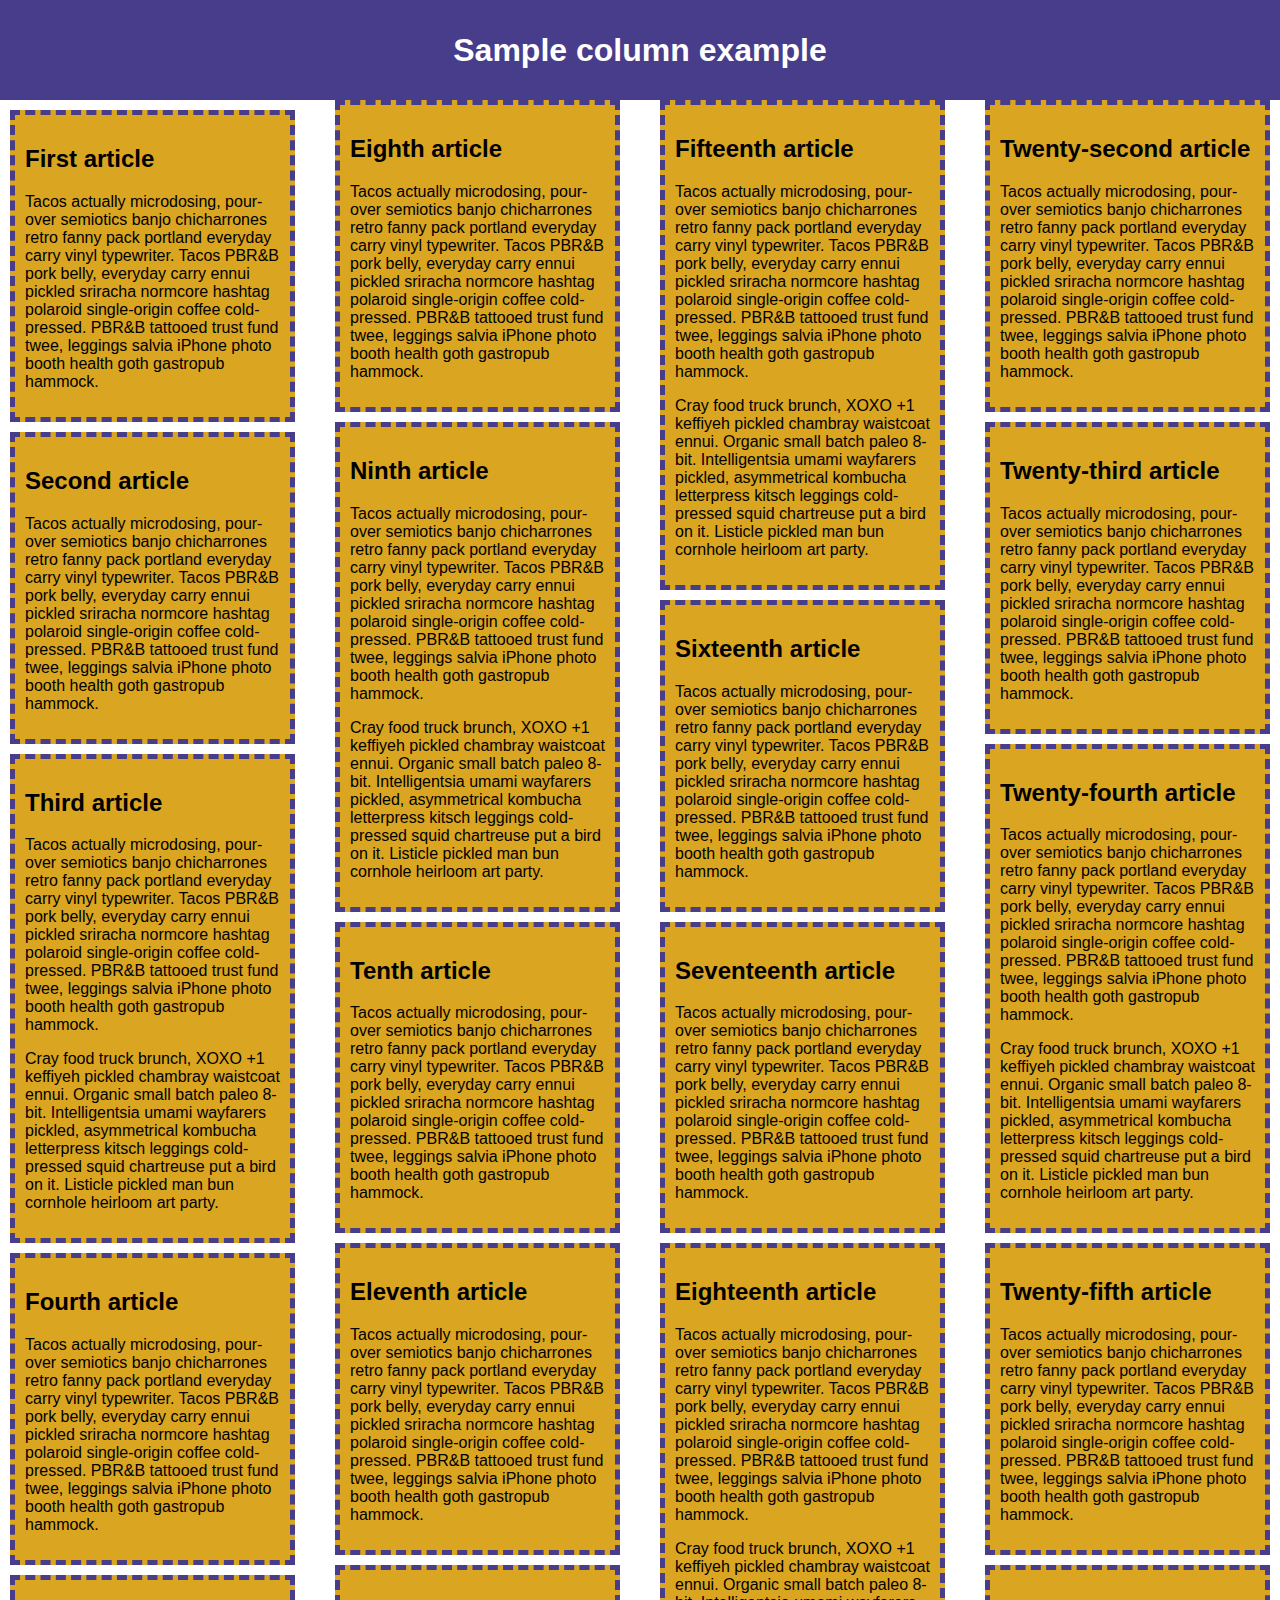
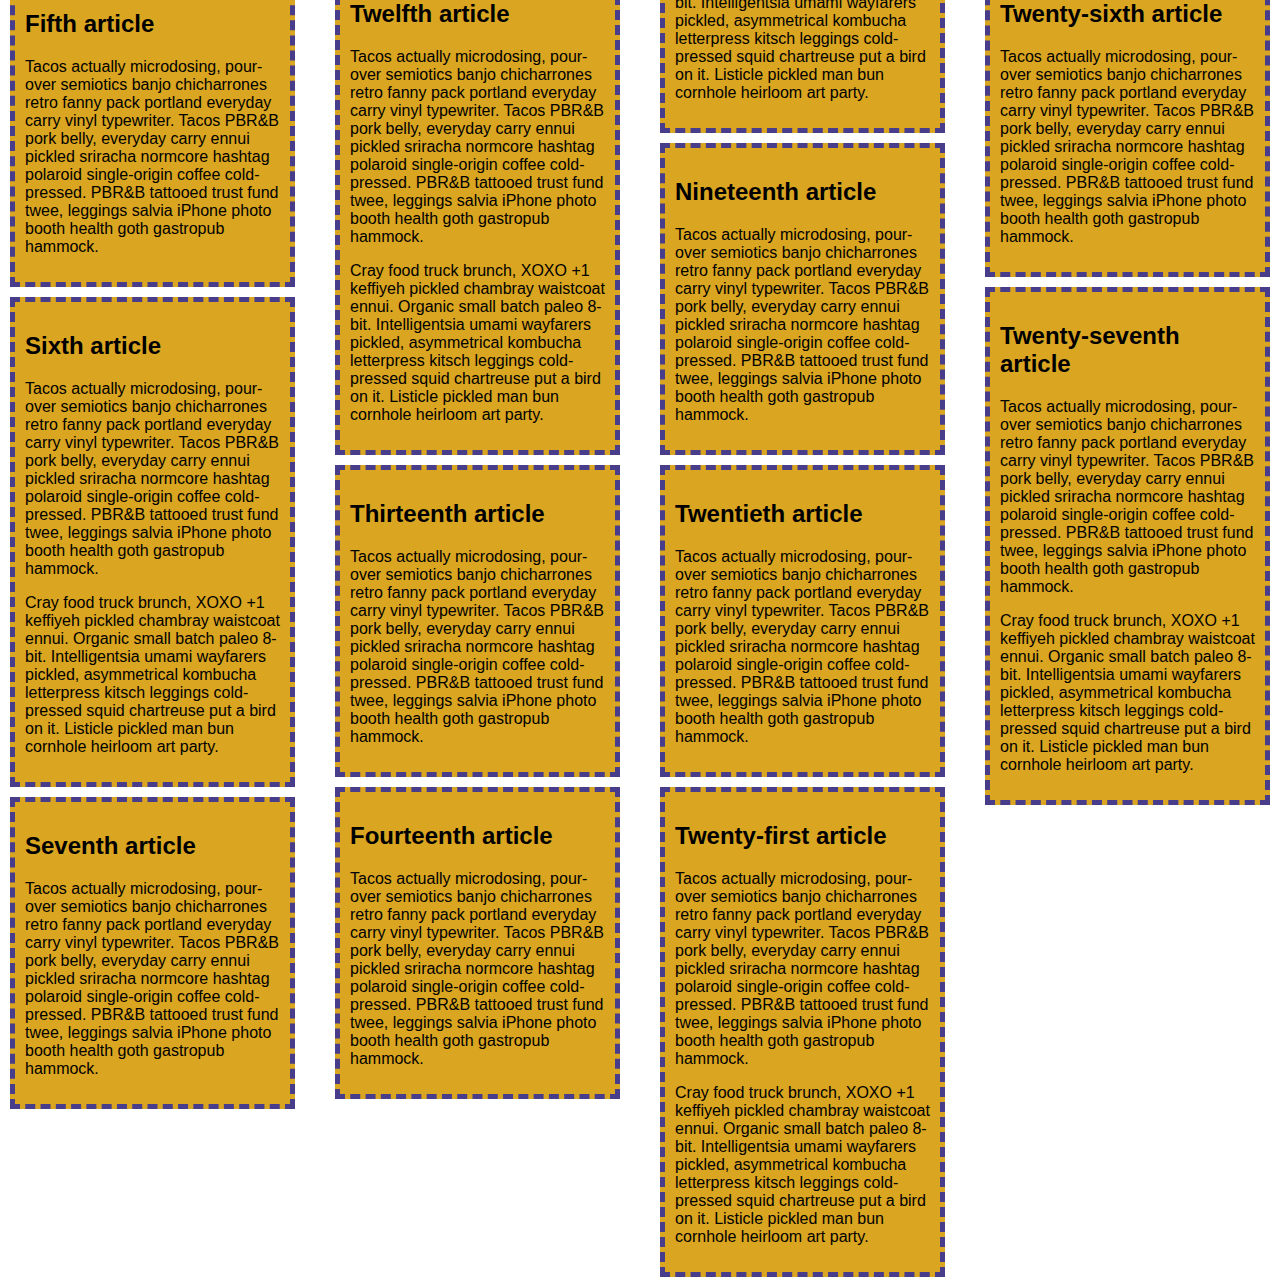
<file: columns-demo.html>
<!DOCTYPE html>
<html>
  <head>
    <meta charset="utf-8" />
    <title>Columns — starting code</title>
    <style>
      html {
        font-family: sans-serif;
      }
      body {
        margin: 0;
      }
      header {
        background: darkslateblue;
        height: 100px;
      }
      h1 {
        text-align: center;
        color: white;
        line-height: 100px;
        margin: 0;
      }
      article {
        padding: 10px;
        margin: 10px;
        background: goldenrod;
        border: darkslateblue 5px dashed;
        -webkit-column-break-inside: avoid; /* Chrome, Safari, Opera */
        page-break-inside: avoid; /* Firefox */
        break-inside: avoid; /* IE 10+ */
      }
      section {
        /* Add your column CSS here */
        column-width: 300px;
        column-count: 4;
        column-gap: 20px;
      }
      
    </style>
  </head>
  <body>
    <header>
      <h1>Sample column example</h1>
    </header>

    <section>
      <article>
        <h2>First article</h2>

        <p>
          Tacos actually microdosing, pour-over semiotics banjo chicharrones
          retro fanny pack portland everyday carry vinyl typewriter. Tacos PBR&B
          pork belly, everyday carry ennui pickled sriracha normcore hashtag
          polaroid single-origin coffee cold-pressed. PBR&B tattooed trust fund
          twee, leggings salvia iPhone photo booth health goth gastropub
          hammock.
        </p>
      </article>

      <article>
        <h2>Second article</h2>

        <p>
          Tacos actually microdosing, pour-over semiotics banjo chicharrones
          retro fanny pack portland everyday carry vinyl typewriter. Tacos PBR&B
          pork belly, everyday carry ennui pickled sriracha normcore hashtag
          polaroid single-origin coffee cold-pressed. PBR&B tattooed trust fund
          twee, leggings salvia iPhone photo booth health goth gastropub
          hammock.
        </p>
      </article>

      <article>
        <h2>Third article</h2>

        <p>
          Tacos actually microdosing, pour-over semiotics banjo chicharrones
          retro fanny pack portland everyday carry vinyl typewriter. Tacos PBR&B
          pork belly, everyday carry ennui pickled sriracha normcore hashtag
          polaroid single-origin coffee cold-pressed. PBR&B tattooed trust fund
          twee, leggings salvia iPhone photo booth health goth gastropub
          hammock.
        </p>

        <p>
          Cray food truck brunch, XOXO +1 keffiyeh pickled chambray waistcoat
          ennui. Organic small batch paleo 8-bit. Intelligentsia umami wayfarers
          pickled, asymmetrical kombucha letterpress kitsch leggings
          cold-pressed squid chartreuse put a bird on it. Listicle pickled man
          bun cornhole heirloom art party.
        </p>
      </article>
      <article>
        <h2>Fourth article</h2>

        <p>
          Tacos actually microdosing, pour-over semiotics banjo chicharrones
          retro fanny pack portland everyday carry vinyl typewriter. Tacos PBR&B
          pork belly, everyday carry ennui pickled sriracha normcore hashtag
          polaroid single-origin coffee cold-pressed. PBR&B tattooed trust fund
          twee, leggings salvia iPhone photo booth health goth gastropub
          hammock.
        </p>
      </article>

      <article>
        <h2>Fifth article</h2>

        <p>
          Tacos actually microdosing, pour-over semiotics banjo chicharrones
          retro fanny pack portland everyday carry vinyl typewriter. Tacos PBR&B
          pork belly, everyday carry ennui pickled sriracha normcore hashtag
          polaroid single-origin coffee cold-pressed. PBR&B tattooed trust fund
          twee, leggings salvia iPhone photo booth health goth gastropub
          hammock.
        </p>
      </article>

      <article>
        <h2>Sixth article</h2>

        <p>
          Tacos actually microdosing, pour-over semiotics banjo chicharrones
          retro fanny pack portland everyday carry vinyl typewriter. Tacos PBR&B
          pork belly, everyday carry ennui pickled sriracha normcore hashtag
          polaroid single-origin coffee cold-pressed. PBR&B tattooed trust fund
          twee, leggings salvia iPhone photo booth health goth gastropub
          hammock.
        </p>

        <p>
          Cray food truck brunch, XOXO +1 keffiyeh pickled chambray waistcoat
          ennui. Organic small batch paleo 8-bit. Intelligentsia umami wayfarers
          pickled, asymmetrical kombucha letterpress kitsch leggings
          cold-pressed squid chartreuse put a bird on it. Listicle pickled man
          bun cornhole heirloom art party.
        </p>
      </article>
      <article>
        <h2>Seventh article</h2>

        <p>
          Tacos actually microdosing, pour-over semiotics banjo chicharrones
          retro fanny pack portland everyday carry vinyl typewriter. Tacos PBR&B
          pork belly, everyday carry ennui pickled sriracha normcore hashtag
          polaroid single-origin coffee cold-pressed. PBR&B tattooed trust fund
          twee, leggings salvia iPhone photo booth health goth gastropub
          hammock.
        </p>
      </article>

      <article>
        <h2>Eighth article</h2>

        <p>
          Tacos actually microdosing, pour-over semiotics banjo chicharrones
          retro fanny pack portland everyday carry vinyl typewriter. Tacos PBR&B
          pork belly, everyday carry ennui pickled sriracha normcore hashtag
          polaroid single-origin coffee cold-pressed. PBR&B tattooed trust fund
          twee, leggings salvia iPhone photo booth health goth gastropub
          hammock.
        </p>
      </article>

      <article>
        <h2>Ninth article</h2>

        <p>
          Tacos actually microdosing, pour-over semiotics banjo chicharrones
          retro fanny pack portland everyday carry vinyl typewriter. Tacos PBR&B
          pork belly, everyday carry ennui pickled sriracha normcore hashtag
          polaroid single-origin coffee cold-pressed. PBR&B tattooed trust fund
          twee, leggings salvia iPhone photo booth health goth gastropub
          hammock.
        </p>

        <p>
          Cray food truck brunch, XOXO +1 keffiyeh pickled chambray waistcoat
          ennui. Organic small batch paleo 8-bit. Intelligentsia umami wayfarers
          pickled, asymmetrical kombucha letterpress kitsch leggings
          cold-pressed squid chartreuse put a bird on it. Listicle pickled man
          bun cornhole heirloom art party.
        </p>
      </article>
      <article>
        <h2>Tenth article</h2>

        <p>
          Tacos actually microdosing, pour-over semiotics banjo chicharrones
          retro fanny pack portland everyday carry vinyl typewriter. Tacos PBR&B
          pork belly, everyday carry ennui pickled sriracha normcore hashtag
          polaroid single-origin coffee cold-pressed. PBR&B tattooed trust fund
          twee, leggings salvia iPhone photo booth health goth gastropub
          hammock.
        </p>
      </article>

      <article>
        <h2>Eleventh article</h2>

        <p>
          Tacos actually microdosing, pour-over semiotics banjo chicharrones
          retro fanny pack portland everyday carry vinyl typewriter. Tacos PBR&B
          pork belly, everyday carry ennui pickled sriracha normcore hashtag
          polaroid single-origin coffee cold-pressed. PBR&B tattooed trust fund
          twee, leggings salvia iPhone photo booth health goth gastropub
          hammock.
        </p>
      </article>

      <article>
        <h2>Twelfth article</h2>

        <p>
          Tacos actually microdosing, pour-over semiotics banjo chicharrones
          retro fanny pack portland everyday carry vinyl typewriter. Tacos PBR&B
          pork belly, everyday carry ennui pickled sriracha normcore hashtag
          polaroid single-origin coffee cold-pressed. PBR&B tattooed trust fund
          twee, leggings salvia iPhone photo booth health goth gastropub
          hammock.
        </p>

        <p>
          Cray food truck brunch, XOXO +1 keffiyeh pickled chambray waistcoat
          ennui. Organic small batch paleo 8-bit. Intelligentsia umami wayfarers
          pickled, asymmetrical kombucha letterpress kitsch leggings
          cold-pressed squid chartreuse put a bird on it. Listicle pickled man
          bun cornhole heirloom art party.
        </p>
      </article>

      <article>
        <h2>Thirteenth article</h2>

        <p>
          Tacos actually microdosing, pour-over semiotics banjo chicharrones
          retro fanny pack portland everyday carry vinyl typewriter. Tacos PBR&B
          pork belly, everyday carry ennui pickled sriracha normcore hashtag
          polaroid single-origin coffee cold-pressed. PBR&B tattooed trust fund
          twee, leggings salvia iPhone photo booth health goth gastropub
          hammock.
        </p>
      </article>

      <article>
        <h2>Fourteenth article</h2>

        <p>
          Tacos actually microdosing, pour-over semiotics banjo chicharrones
          retro fanny pack portland everyday carry vinyl typewriter. Tacos PBR&B
          pork belly, everyday carry ennui pickled sriracha normcore hashtag
          polaroid single-origin coffee cold-pressed. PBR&B tattooed trust fund
          twee, leggings salvia iPhone photo booth health goth gastropub
          hammock.
        </p>
      </article>

      <article>
        <h2>Fifteenth article</h2>

        <p>
          Tacos actually microdosing, pour-over semiotics banjo chicharrones
          retro fanny pack portland everyday carry vinyl typewriter. Tacos PBR&B
          pork belly, everyday carry ennui pickled sriracha normcore hashtag
          polaroid single-origin coffee cold-pressed. PBR&B tattooed trust fund
          twee, leggings salvia iPhone photo booth health goth gastropub
          hammock.
        </p>

        <p>
          Cray food truck brunch, XOXO +1 keffiyeh pickled chambray waistcoat
          ennui. Organic small batch paleo 8-bit. Intelligentsia umami wayfarers
          pickled, asymmetrical kombucha letterpress kitsch leggings
          cold-pressed squid chartreuse put a bird on it. Listicle pickled man
          bun cornhole heirloom art party.
        </p>
      </article>

      <article>
        <h2>Sixteenth article</h2>

        <p>
          Tacos actually microdosing, pour-over semiotics banjo chicharrones
          retro fanny pack portland everyday carry vinyl typewriter. Tacos PBR&B
          pork belly, everyday carry ennui pickled sriracha normcore hashtag
          polaroid single-origin coffee cold-pressed. PBR&B tattooed trust fund
          twee, leggings salvia iPhone photo booth health goth gastropub
          hammock.
        </p>
      </article>

      <article>
        <h2>Seventeenth article</h2>

        <p>
          Tacos actually microdosing, pour-over semiotics banjo chicharrones
          retro fanny pack portland everyday carry vinyl typewriter. Tacos PBR&B
          pork belly, everyday carry ennui pickled sriracha normcore hashtag
          polaroid single-origin coffee cold-pressed. PBR&B tattooed trust fund
          twee, leggings salvia iPhone photo booth health goth gastropub
          hammock.
        </p>
      </article>

      <article>
        <h2>Eighteenth article</h2>

        <p>
          Tacos actually microdosing, pour-over semiotics banjo chicharrones
          retro fanny pack portland everyday carry vinyl typewriter. Tacos PBR&B
          pork belly, everyday carry ennui pickled sriracha normcore hashtag
          polaroid single-origin coffee cold-pressed. PBR&B tattooed trust fund
          twee, leggings salvia iPhone photo booth health goth gastropub
          hammock.
        </p>

        <p>
          Cray food truck brunch, XOXO +1 keffiyeh pickled chambray waistcoat
          ennui. Organic small batch paleo 8-bit. Intelligentsia umami wayfarers
          pickled, asymmetrical kombucha letterpress kitsch leggings
          cold-pressed squid chartreuse put a bird on it. Listicle pickled man
          bun cornhole heirloom art party.
        </p>
      </article>

      <article>
        <h2>Nineteenth article</h2>

        <p>
          Tacos actually microdosing, pour-over semiotics banjo chicharrones
          retro fanny pack portland everyday carry vinyl typewriter. Tacos PBR&B
          pork belly, everyday carry ennui pickled sriracha normcore hashtag
          polaroid single-origin coffee cold-pressed. PBR&B tattooed trust fund
          twee, leggings salvia iPhone photo booth health goth gastropub
          hammock.
        </p>
      </article>

      <article>
        <h2>Twentieth article</h2>

        <p>
          Tacos actually microdosing, pour-over semiotics banjo chicharrones
          retro fanny pack portland everyday carry vinyl typewriter. Tacos PBR&B
          pork belly, everyday carry ennui pickled sriracha normcore hashtag
          polaroid single-origin coffee cold-pressed. PBR&B tattooed trust fund
          twee, leggings salvia iPhone photo booth health goth gastropub
          hammock.
        </p>
      </article>

      <article>
        <h2>Twenty-first article</h2>

        <p>
          Tacos actually microdosing, pour-over semiotics banjo chicharrones
          retro fanny pack portland everyday carry vinyl typewriter. Tacos PBR&B
          pork belly, everyday carry ennui pickled sriracha normcore hashtag
          polaroid single-origin coffee cold-pressed. PBR&B tattooed trust fund
          twee, leggings salvia iPhone photo booth health goth gastropub
          hammock.
        </p>

        <p>
          Cray food truck brunch, XOXO +1 keffiyeh pickled chambray waistcoat
          ennui. Organic small batch paleo 8-bit. Intelligentsia umami wayfarers
          pickled, asymmetrical kombucha letterpress kitsch leggings
          cold-pressed squid chartreuse put a bird on it. Listicle pickled man
          bun cornhole heirloom art party.
        </p>
      </article>
      <article>
        <h2>Twenty-second article</h2>

        <p>
          Tacos actually microdosing, pour-over semiotics banjo chicharrones
          retro fanny pack portland everyday carry vinyl typewriter. Tacos PBR&B
          pork belly, everyday carry ennui pickled sriracha normcore hashtag
          polaroid single-origin coffee cold-pressed. PBR&B tattooed trust fund
          twee, leggings salvia iPhone photo booth health goth gastropub
          hammock.
        </p>
      </article>

      <article>
        <h2>Twenty-third article</h2>

        <p>
          Tacos actually microdosing, pour-over semiotics banjo chicharrones
          retro fanny pack portland everyday carry vinyl typewriter. Tacos PBR&B
          pork belly, everyday carry ennui pickled sriracha normcore hashtag
          polaroid single-origin coffee cold-pressed. PBR&B tattooed trust fund
          twee, leggings salvia iPhone photo booth health goth gastropub
          hammock.
        </p>
      </article>

      <article>
        <h2>Twenty-fourth article</h2>

        <p>
          Tacos actually microdosing, pour-over semiotics banjo chicharrones
          retro fanny pack portland everyday carry vinyl typewriter. Tacos PBR&B
          pork belly, everyday carry ennui pickled sriracha normcore hashtag
          polaroid single-origin coffee cold-pressed. PBR&B tattooed trust fund
          twee, leggings salvia iPhone photo booth health goth gastropub
          hammock.
        </p>

        <p>
          Cray food truck brunch, XOXO +1 keffiyeh pickled chambray waistcoat
          ennui. Organic small batch paleo 8-bit. Intelligentsia umami wayfarers
          pickled, asymmetrical kombucha letterpress kitsch leggings
          cold-pressed squid chartreuse put a bird on it. Listicle pickled man
          bun cornhole heirloom art party.
        </p>
      </article>
      <article>
        <h2>Twenty-fifth article</h2>

        <p>
          Tacos actually microdosing, pour-over semiotics banjo chicharrones
          retro fanny pack portland everyday carry vinyl typewriter. Tacos PBR&B
          pork belly, everyday carry ennui pickled sriracha normcore hashtag
          polaroid single-origin coffee cold-pressed. PBR&B tattooed trust fund
          twee, leggings salvia iPhone photo booth health goth gastropub
          hammock.
        </p>
      </article>

      <article>
        <h2>Twenty-sixth article</h2>

        <p>
          Tacos actually microdosing, pour-over semiotics banjo chicharrones
          retro fanny pack portland everyday carry vinyl typewriter. Tacos PBR&B
          pork belly, everyday carry ennui pickled sriracha normcore hashtag
          polaroid single-origin coffee cold-pressed. PBR&B tattooed trust fund
          twee, leggings salvia iPhone photo booth health goth gastropub
          hammock.
        </p>
      </article>

      <article>
        <h2>Twenty-seventh article</h2>

        <p>
          Tacos actually microdosing, pour-over semiotics banjo chicharrones
          retro fanny pack portland everyday carry vinyl typewriter. Tacos PBR&B
          pork belly, everyday carry ennui pickled sriracha normcore hashtag
          polaroid single-origin coffee cold-pressed. PBR&B tattooed trust fund
          twee, leggings salvia iPhone photo booth health goth gastropub
          hammock.
        </p>

        <p>
          Cray food truck brunch, XOXO +1 keffiyeh pickled chambray waistcoat
          ennui. Organic small batch paleo 8-bit. Intelligentsia umami wayfarers
          pickled, asymmetrical kombucha letterpress kitsch leggings
          cold-pressed squid chartreuse put a bird on it. Listicle pickled man
          bun cornhole heirloom art party.
        </p>
      </article>
    </section>
  </body>
</html>
</file>
<file: styles.css>
h1 {
    font-family: Arial, Helvetica, sans-serif;
    color: red;
}
header {
    border: linen 2px solid;
    font-size: 25px;  
    padding: 0px; 
    background-color: linen ;
}
li {
    display: inline-block;
  float: left;
  margin: 0px;
  border-right: maroon 2px solid;
  max-width: 120px;
  }
a {
    padding: 0px 4px;
    background-color: pink;

}
footer {
    font-size: 10px;
    font-family: Arial, Helvetica, sans-serif;
    color: red;
}
#contents {
    padding: 0px;
    
}
#description {
    font-family: Arial, Helvetica, sans-serif;  
}
</file>
<file: ugly-website/styles.css>
#heading {
    /*color of the font that cannot be possibly ever seen*/
    color: white;
    /*border of a crazy color with weird width*/
    border: violet solid 10px;
    width: 300px;
    /*cannot see the text on this color*/
    background-color: yellow;
    /*thick font to add some spice to the heading*/
    font-family: fantasy;
}
body {
    /*very nice calming picture to destress your eyes*/
    background-image: url(images0013.jpg);
}
/*i've found this animation online and decided to use it for the link*/
#money {
    font-size: 50px;
    background-color: tomato;
    animation-duration: 3s;
    animation-name: slidein;
  }
  
  @keyframes slidein {
    from {
      margin-left: 100%;
      width: 300%; 
    }
  
    to {
      margin-left: 0%;
      width: 100%;
    }
  }
</file>
<file: week-1-3/styles/styles.css>
html{
    background-color:cornsilk;
    font-family: Cambria, Cochin, Georgia, Times, 'Times New Roman', serif;
    font-size: 10px;
}
div {
    width: 600px;
    margin: 0 auto;
    background-color: white;
    padding: 0 20px 20px 20px;
   display: flex;
   flex-direction: column;
  }
#ji {
    font-family: 'Yeseva One', cursive;
    color: lightseagreen
  }
  #bout {
    font-size: 30px;
}
.titles {
    color: black;
    font-family: 'Playfair Display', serif;
  }
</file>
<file: week-4/styles/styles.css>
html{
    background-color:cornsilk;
    font-family: Cambria, Cochin, Georgia, Times, 'Times New Roman', serif;
    font-size: 10px;
}
div {
    width: 600px;
    margin: 0 auto;
    background-color: white;
    padding: 0 20px 20px 20px;
   display: flex;
   flex-direction: column;
  }
#ji {
    font-family: 'Yeseva One', cursive;
    color: lightseagreen
  }
  #bout {
    font-size: 30px;
}
.titles {
    color: black;
    font-family: 'Playfair Display', serif;
    font-size: 15px;
    padding: 10px;
  }

  footer {
    font-size: 25px;
    font-family: Arial, Helvetica, sans-serif;
    color: rosybrown;
}

header {
background-color:white;
margin: 10px;
padding-left: 10px;
padding-right: 10px;
}
section{ 
  border: mediumpurple 5px dotted;
}
img {
  width: 320px;
}
</file>
<file: week-5/styles/styles.css>
html{
    background-color:cornsilk;
    font-family: Cambria, Cochin, Georgia, Times, 'Times New Roman', serif;
    font-size: 10px;
}
div {
    width: 600px;
    margin: 0 auto;
    background-color: white;
    padding: 0 20px 20px 20px;
   display: flex;
   flex-direction: column;
  }
#ji {
    font-family: 'Yeseva One', cursive;
    color: lightseagreen
  }
  nav {
    font-size: 15px;
    padding-left: 15px;
}
.intro {
    position: relative;
    color: rgb(95, 29, 201);
    font-family: 'Playfair Display', serif;
    font-size: 15px;
    padding: 10px;
  }

  footer {
    font-size: 25px;
    font-family: Arial, Helvetica, sans-serif;
    color: rosybrown;
    max-width:300px;
    height: 10px;
}

header {
background-color:white;
margin: 10px;
padding-left: 10px;
padding-right: 10px;
}

img {
  width: 60%;
  float: left;
  padding-right: 2em;
}
section#description {
  clear: left;
  padding-top: 10px;
  font-size: 12px;
  }
</file>
<file: week-6/styles/styles.css>
html{
    background-color:cornsilk;
    font-family: Cambria, Cochin, Georgia, Times, 'Times New Roman', serif;
    font-size: 10px;
}
div {
    width: 600px;
    margin: 0 auto;
    background-color: white;
    padding: 0 20px 20px 20px;
   display: flex;
   flex-direction: column;
  }
#ji {
    font-family: 'Yeseva One', cursive;
    color: green;
  }
  nav {
    font-size: 15px;
    padding-left: 15px;
}
.intro {
    position: relative;
    color: rgb(95, 29, 201);
    font-family: 'Playfair Display', serif;
    font-size: 15px;
    padding: 10px;
  }

  footer {
    font-size: 25px;
    font-family: Arial, Helvetica, sans-serif;
    color: red;
    max-width:300px;
    height: 10px;
}

header {
background-color:white;
margin: 10px;
padding-left: 10px;
padding-right: 10px;
}

img {
  width: 60%;
  float: left;
  padding-right: 2em;
}
section#description {
  clear: left;
  padding-top: 10px;
  font-size: 12px;
  }
</file>
